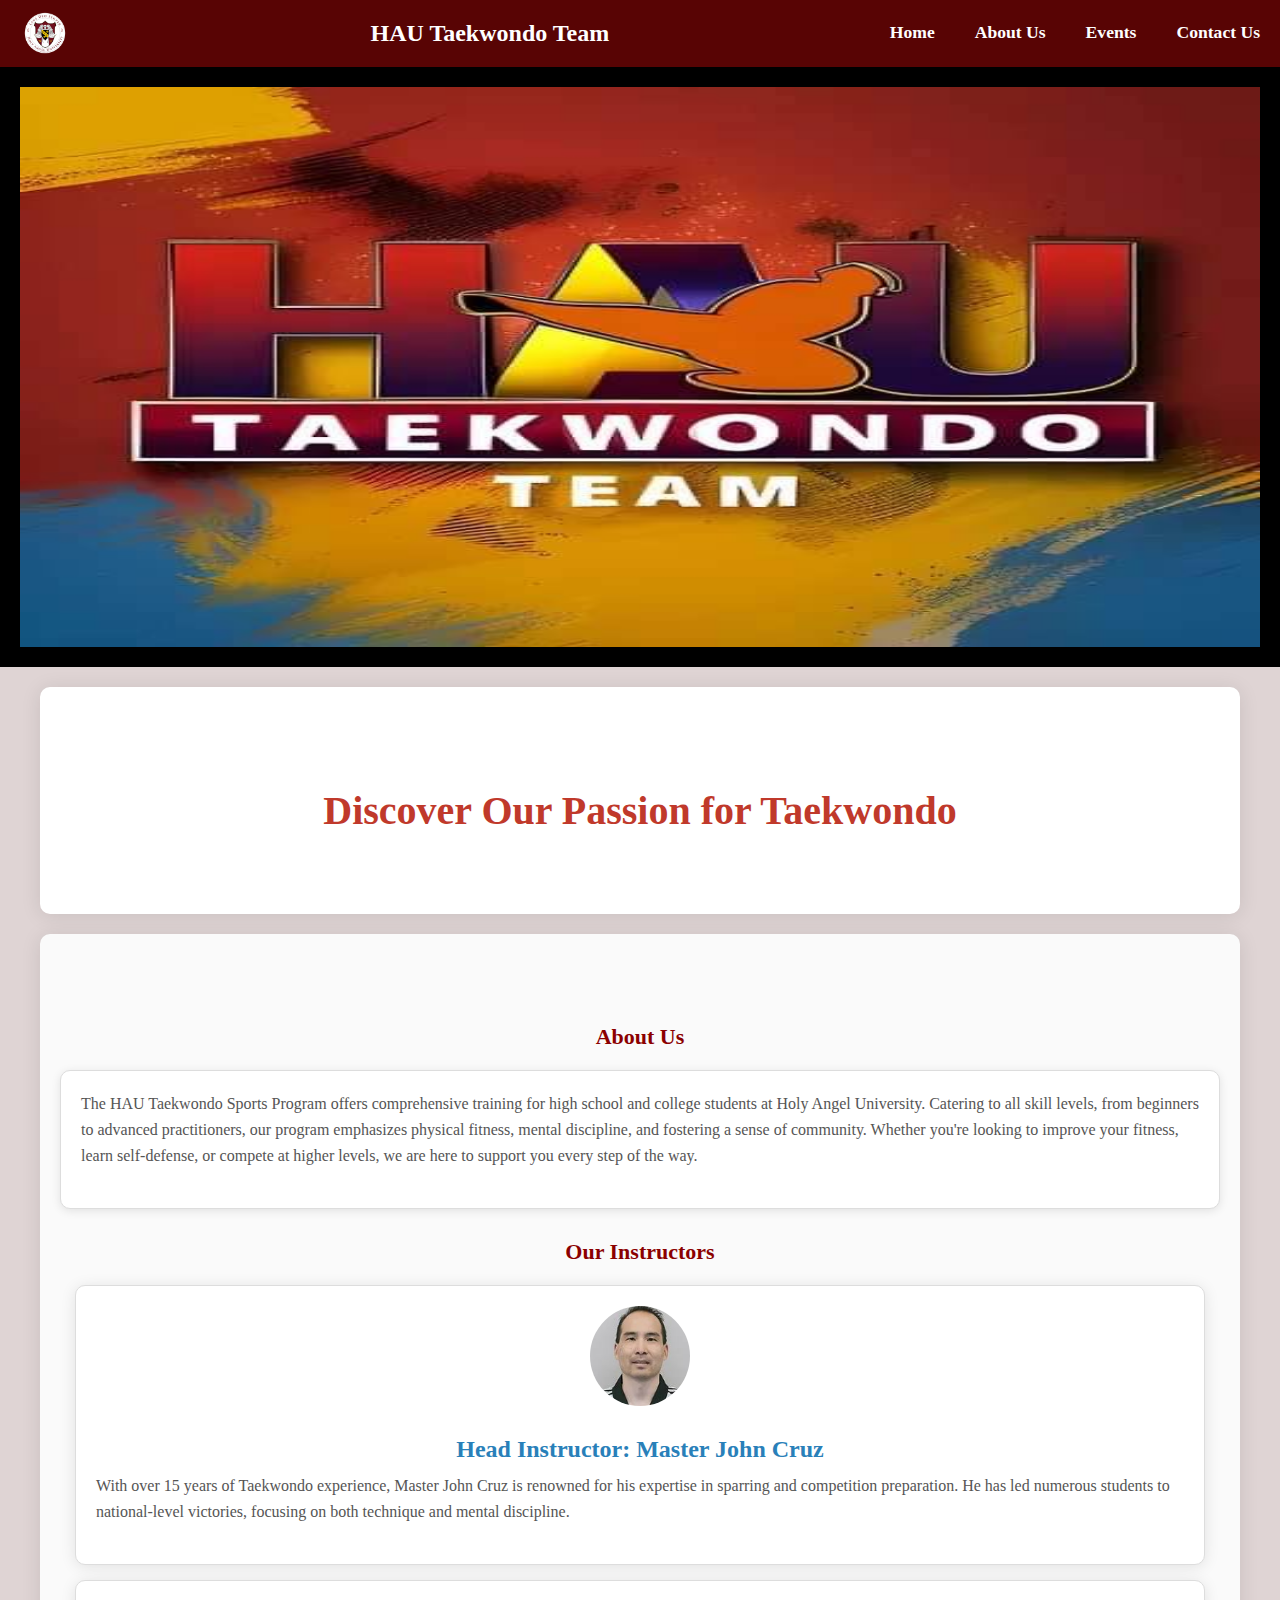
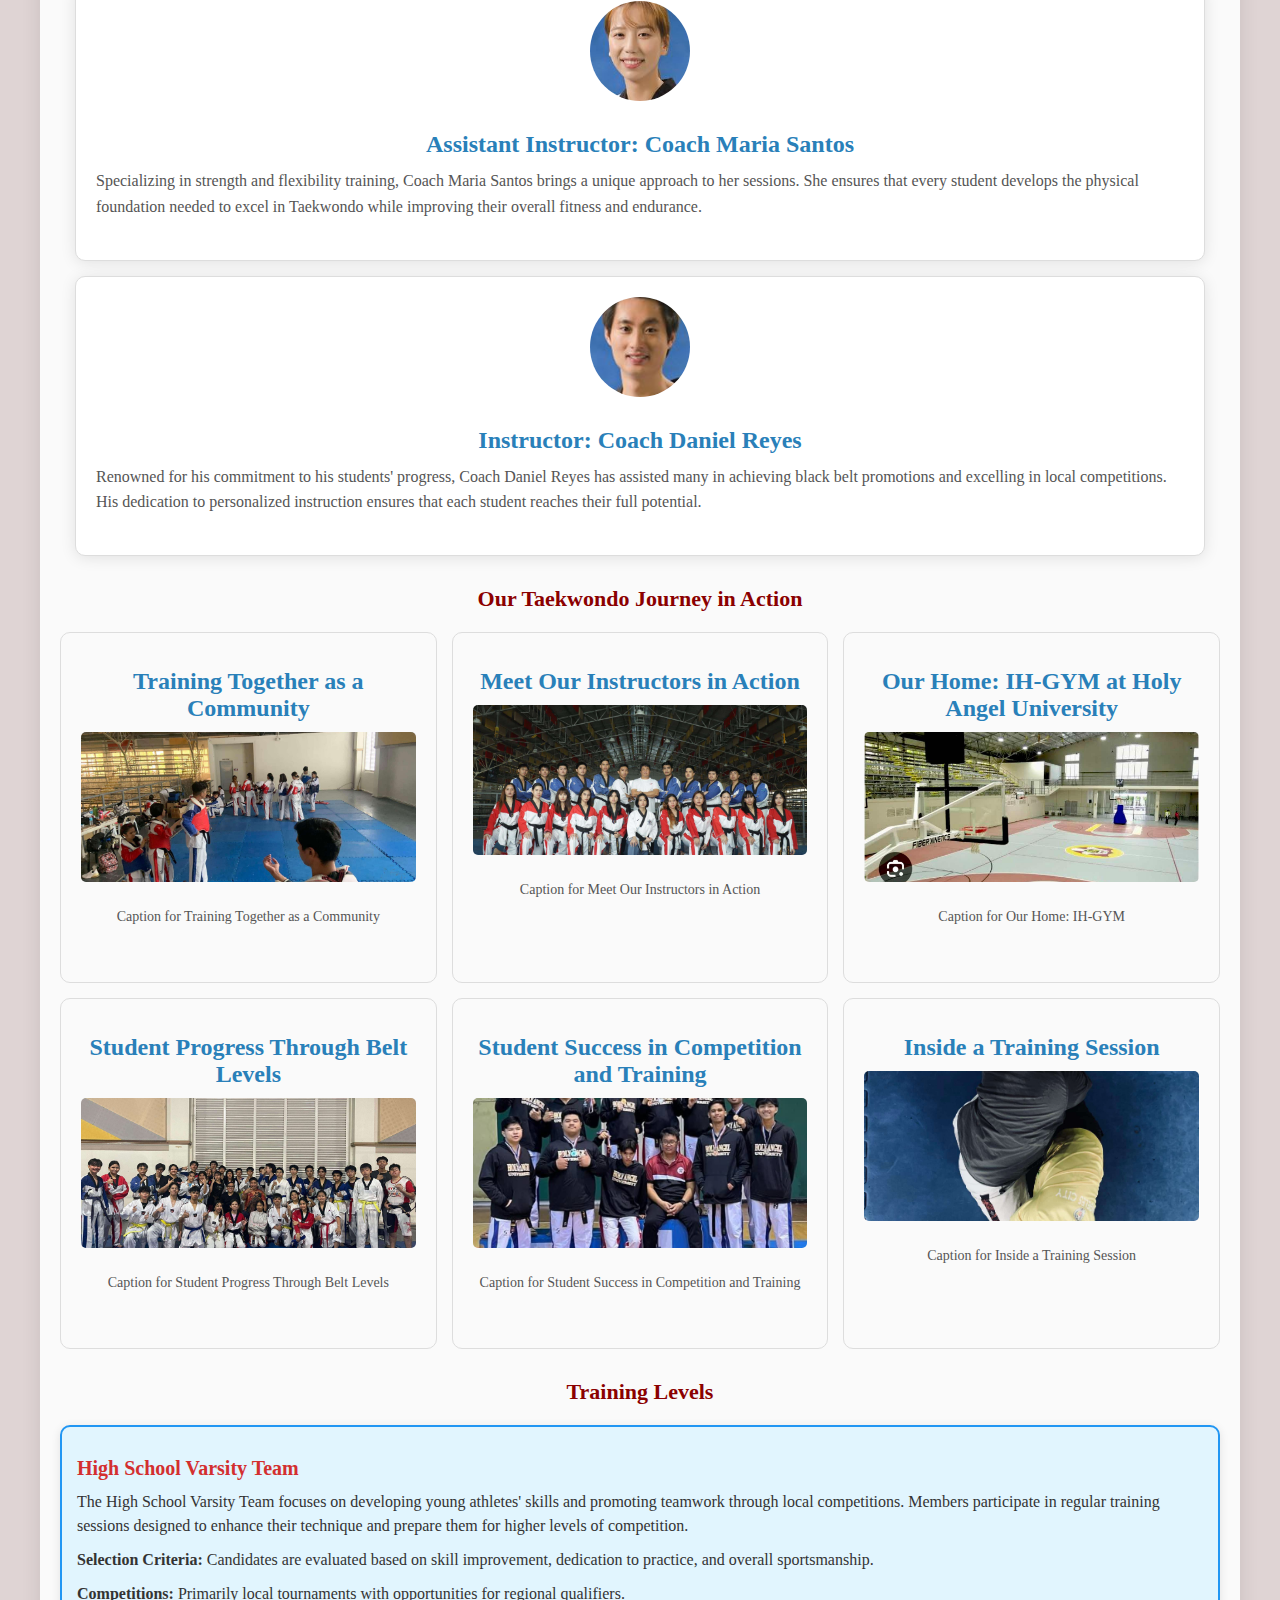
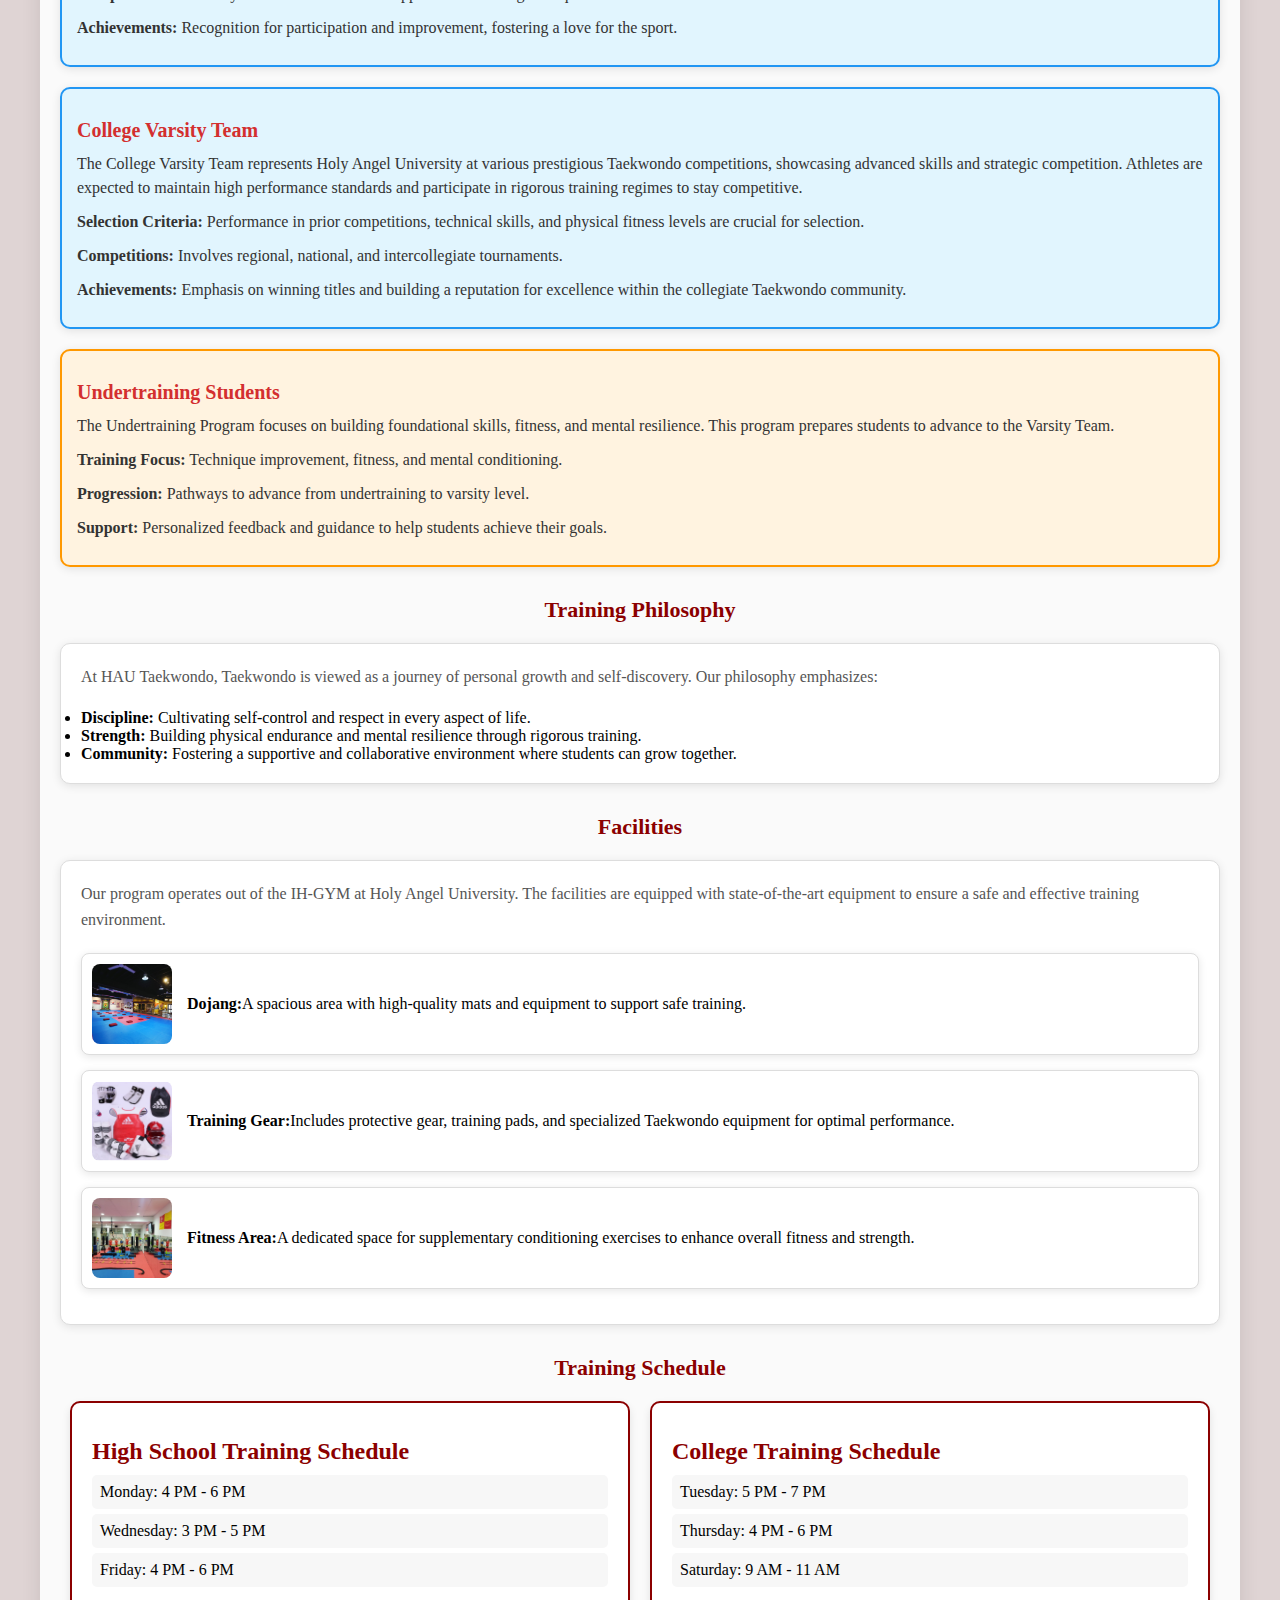
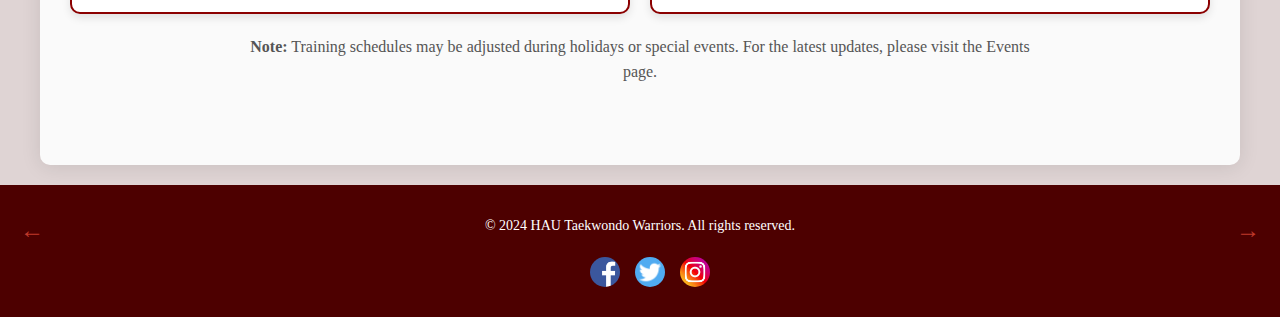
<file: about.html>
<!DOCTYPE html>
<html lang="en">

<head>
    <meta charset="UTF-8">
    <meta name="viewport" content="width=device-width, initial-scale=1.0">
    <title>About Us | HAU Taekwondo</title>
    <link rel="stylesheet" href="styles.css">
    
    <link rel="shortcut icon" href="favicon.ico">
    <link rel="icon" type="image/png" sizes="32x32"  href="favicon-32.png">
    <link rel="apple-touch-icon" sizes="180x180" href="apple-touch-icon.png">
    <link rel="icon" sizes="192x192" href="android-chrome-192.png">
    
</head>
<body>

    <!-- Header Section -->
    <header>
        <nav>
            <div class="nav-container">
                <img src="logohau.png" alt="HAU Logo" class="hau-logo"> 
                <h1>HAU Taekwondo Team</h1>
                <div class="hamburger" id="hamburger">
                    <div></div>
                    <div></div>
                    <div></div>
                </div>
                <ul class="nav-menu" id="nav-menu">
                    <li><a href="index.html">Home</a></li>
                    <li><a href="about.html">About Us</a></li>
                    <li><a href="event.html">Events</a></li>
                    <li><a href="contact.html">Contact Us</a></li>
                </ul>
            </div>
        </nav>
    </header>    

    <!-- Image Section -->
    <div class="image-container"> 
        <img src="haulogo.jpg" alt="HAU Taekwondo Team" class="team-image">
    </div>

    <!-- Introduction Section -->
    <section class="intro-section">
        <h2>Discover Our Passion for Taekwondo</h2>
    </section>

    <!-- About Section -->
    <section class="about-section">
        <h2>About Us</h2>
        <div class="about-box">
            <p>The HAU Taekwondo Sports Program offers comprehensive training for high school and college students at
                Holy Angel University. Catering to all skill levels, from beginners to advanced practitioners, our
                program emphasizes physical fitness, mental discipline, and fostering a sense of community. Whether
                you're looking to improve your fitness, learn self-defense, or compete at higher levels, we are here to
                support you every step of the way.</p>
        </div>

        <h2>Our Instructors</h2>
        <div class="about-box instructor-card">
            <img src="HI.jpg" alt="Master John Cruz" class="instructor-image">
            <h3>Head Instructor: Master John Cruz</h3>
            <p>With over 15 years of Taekwondo experience, Master John Cruz is renowned for his expertise in sparring
                and competition preparation. He has led numerous students to national-level victories, focusing on both
                technique and mental discipline.</p>
        </div>
        <div class="about-box instructor-card">
            <img src="AI.jpg" alt="Coach Maria Santos" class="instructor-image">
            <h3>Assistant Instructor: Coach Maria Santos</h3>
            <p>Specializing in strength and flexibility training, Coach Maria Santos brings a unique approach to her
                sessions. She ensures that every student develops the physical foundation needed to excel in Taekwondo
                while improving their overall fitness and endurance.</p>
        </div>
        <div class="about-box instructor-card">
            <img src="INS.jpg" alt="Coach Daniel Reyes" class="instructor-image">
            <h3>Instructor: Coach Daniel Reyes</h3>
            <p>Renowned for his commitment to his students' progress, Coach Daniel Reyes has assisted many in achieving
                black belt promotions and excelling in local competitions. His dedication to personalized instruction
                ensures that each student reaches their full potential.</p>
        </div>

        <h2>Our Taekwondo Journey in Action</h2>
        <div class="journey-gallery">
            <div class="journey-item">
                <h3>Training Together as a Community</h3>
                <img src="TTC.jpg" alt="Training Together" class="journey-image">
                <p class="caption">Caption for Training Together as a Community</p>
            </div>
            <div class="journey-item">
                <h3>Meet Our Instructors in Action</h3>
                <img src="MOIA.jpg" alt="Instructors in Action" class="journey-image">
                <p class="caption">Caption for Meet Our Instructors in Action</p>
            </div>
            <div class="journey-item">
                <h3>Our Home: IH-GYM at Holy Angel University</h3>
                <img src="IH-GYM.jpg" alt="IH-GYM" class="journey-image">
                <p class="caption">Caption for Our Home: IH-GYM</p>
            </div>
            <div class="journey-item">
                <h3>Student Progress Through Belt Levels</h3>
                <img src="SPT.jpg" alt="Student Progress" class="journey-image">
                <p class="caption">Caption for Student Progress Through Belt Levels</p>
            </div>
            <div class="journey-item">
                <h3>Student Success in Competition and Training</h3>
                <img src="SSCT.jpg" alt="Student Success" class="journey-image">
                <p class="caption">Caption for Student Success in Competition and Training</p>
            </div>
            <div class="journey-item">
                <h3>Inside a Training Session</h3>
                <img src="ITS.jpg" alt="Inside Training Session" class="journey-image">
                <p class="caption">Caption for Inside a Training Session</p>
            </div>
        </div>

        <h2>Training Levels</h2>
        <!-- Varsity Team Section -->
        <div class="about-box training-levels varsity-team">
            <h3>High School Varsity Team</h3>
            <p>The High School Varsity Team focuses on developing young athletes' skills and promoting teamwork through
                local competitions. Members participate in regular training sessions designed to enhance their technique
                and prepare them for higher levels of competition.</p>
            <p><strong>Selection Criteria:</strong> Candidates are evaluated based on skill improvement, dedication to
                practice, and overall sportsmanship.</p>
            <p><strong>Competitions:</strong> Primarily local tournaments with opportunities for regional qualifiers.
            </p>
            <p><strong>Achievements:</strong> Recognition for participation and improvement, fostering a love for the
                sport.</p>
        </div>

        <div class="about-box training-levels varsity-team">
            <h3>College Varsity Team</h3>
            <p>The College Varsity Team represents Holy Angel University at various prestigious Taekwondo competitions,
                showcasing advanced skills and strategic competition. Athletes are expected to maintain high performance
                standards and participate in rigorous training regimes to stay competitive.</p>
            <p><strong>Selection Criteria:</strong> Performance in prior competitions, technical skills, and physical
                fitness levels are crucial for selection.</p>
            <p><strong>Competitions:</strong> Involves regional, national, and intercollegiate tournaments.</p>
            <p><strong>Achievements:</strong> Emphasis on winning titles and building a reputation for excellence within
                the collegiate Taekwondo community.</p>
        </div>

        <!-- Undertraining Students Section -->
        <div class="about-box training-levels undertraining">
            <h3>Undertraining Students</h3>
            <p>The Undertraining Program focuses on building foundational skills, fitness, and mental resilience. This
                program prepares students to advance to the Varsity Team.</p>
            <p><strong>Training Focus:</strong> Technique improvement, fitness, and mental conditioning.</p>
            <p><strong>Progression:</strong> Pathways to advance from undertraining to varsity level.</p>
            <p><strong>Support:</strong> Personalized feedback and guidance to help students achieve their goals.</p>
        </div>

        <h2>Training Philosophy</h2>
        <div class="about-box philosophy">
            <p>At HAU Taekwondo, Taekwondo is viewed as a journey of personal growth and self-discovery. Our philosophy
                emphasizes:</p>
            <ul>
                <li><strong>Discipline:</strong> Cultivating self-control and respect in every aspect of life.</li>
                <li><strong>Strength:</strong> Building physical endurance and mental resilience through rigorous
                    training.</li>
                <li><strong>Community:</strong> Fostering a supportive and collaborative environment where students can
                    grow together.</li>
            </ul>
        </div>

        <h2>Facilities</h2>
        <div class="about-box facilities">
            <p>Our program operates out of the IH-GYM at Holy Angel University. The facilities are equipped with
                state-of-the-art equipment to ensure a safe and effective training environment.</p>
            <ul>
                <li>
                    <img src="DJ.jpg" alt="Dojang">
                    <strong>Dojang:</strong> A spacious area with high-quality mats and equipment to support safe
                    training.
                </li>
                <li>
                    <img src="TG.jpg" alt="Training Gear">
                    <strong>Training Gear:</strong> Includes protective gear, training pads, and specialized Taekwondo
                    equipment for optimal performance.
                </li>
                <li>
                    <img src="FA.jpg" alt="Fitness Area">
                    <strong>Fitness Area:</strong> A dedicated space for supplementary conditioning exercises to enhance
                    overall fitness and strength.
                </li>
            </ul>
        </div>

        <h2 class="training-schedule-title">Training Schedule</h2>
        <div class="training-schedule">
            <div class="schedule-item">
                <h3>High School Training Schedule</h3>
                <ul>
                    <li>Monday: 4 PM - 6 PM</li>
                    <li>Wednesday: 3 PM - 5 PM</li>
                    <li>Friday: 4 PM - 6 PM</li>
                </ul>
            </div>

            <div class="schedule-item">
                <h3>College Training Schedule</h3>
                <ul>
                    <li>Tuesday: 5 PM - 7 PM</li>
                    <li>Thursday: 4 PM - 6 PM</li>
                    <li>Saturday: 9 AM - 11 AM</li>
                </ul>
            </div>
        </div>
        <p class="training-note"><strong>Note:</strong> Training schedules may be adjusted during holidays or special
            events. For the latest updates, please visit the Events page.</p>
    </section>
    
    <!-- Footer Section -->
    <footer>
        <div class="container">
            <div class="footer-navigation">
                <a href="index.html" class="nav-arrow" id="back-arrow" title="Back">
                    &#8592; <!-- Left Arrow -->
                </a>
                <p>&copy; 2024 HAU Taekwondo Warriors. All rights reserved.</p>
                <a href="event.html" class="nav-arrow" id="forward-arrow" title="Next">
                    &#8594; <!-- Right Arrow -->
                </a>
            </div>
            <div class="social-icons">
                <a href="https://www.facebook.com" target="_blank">
                    <img src="fb.png" alt="Facebook">
                </a>
                <a href="https://www.twitter.com" target="_blank">
                    <img src="twt.png" alt="Twitter">
                </a>
                <a href="https://www.instagram.com" target="_blank">
                    <img src="ig.jpg" alt="Instagram">
                </a>
            </div>
        </div>
    </footer>
    
    <script src="script.js"></script>
    
</body>
</html>
</file>
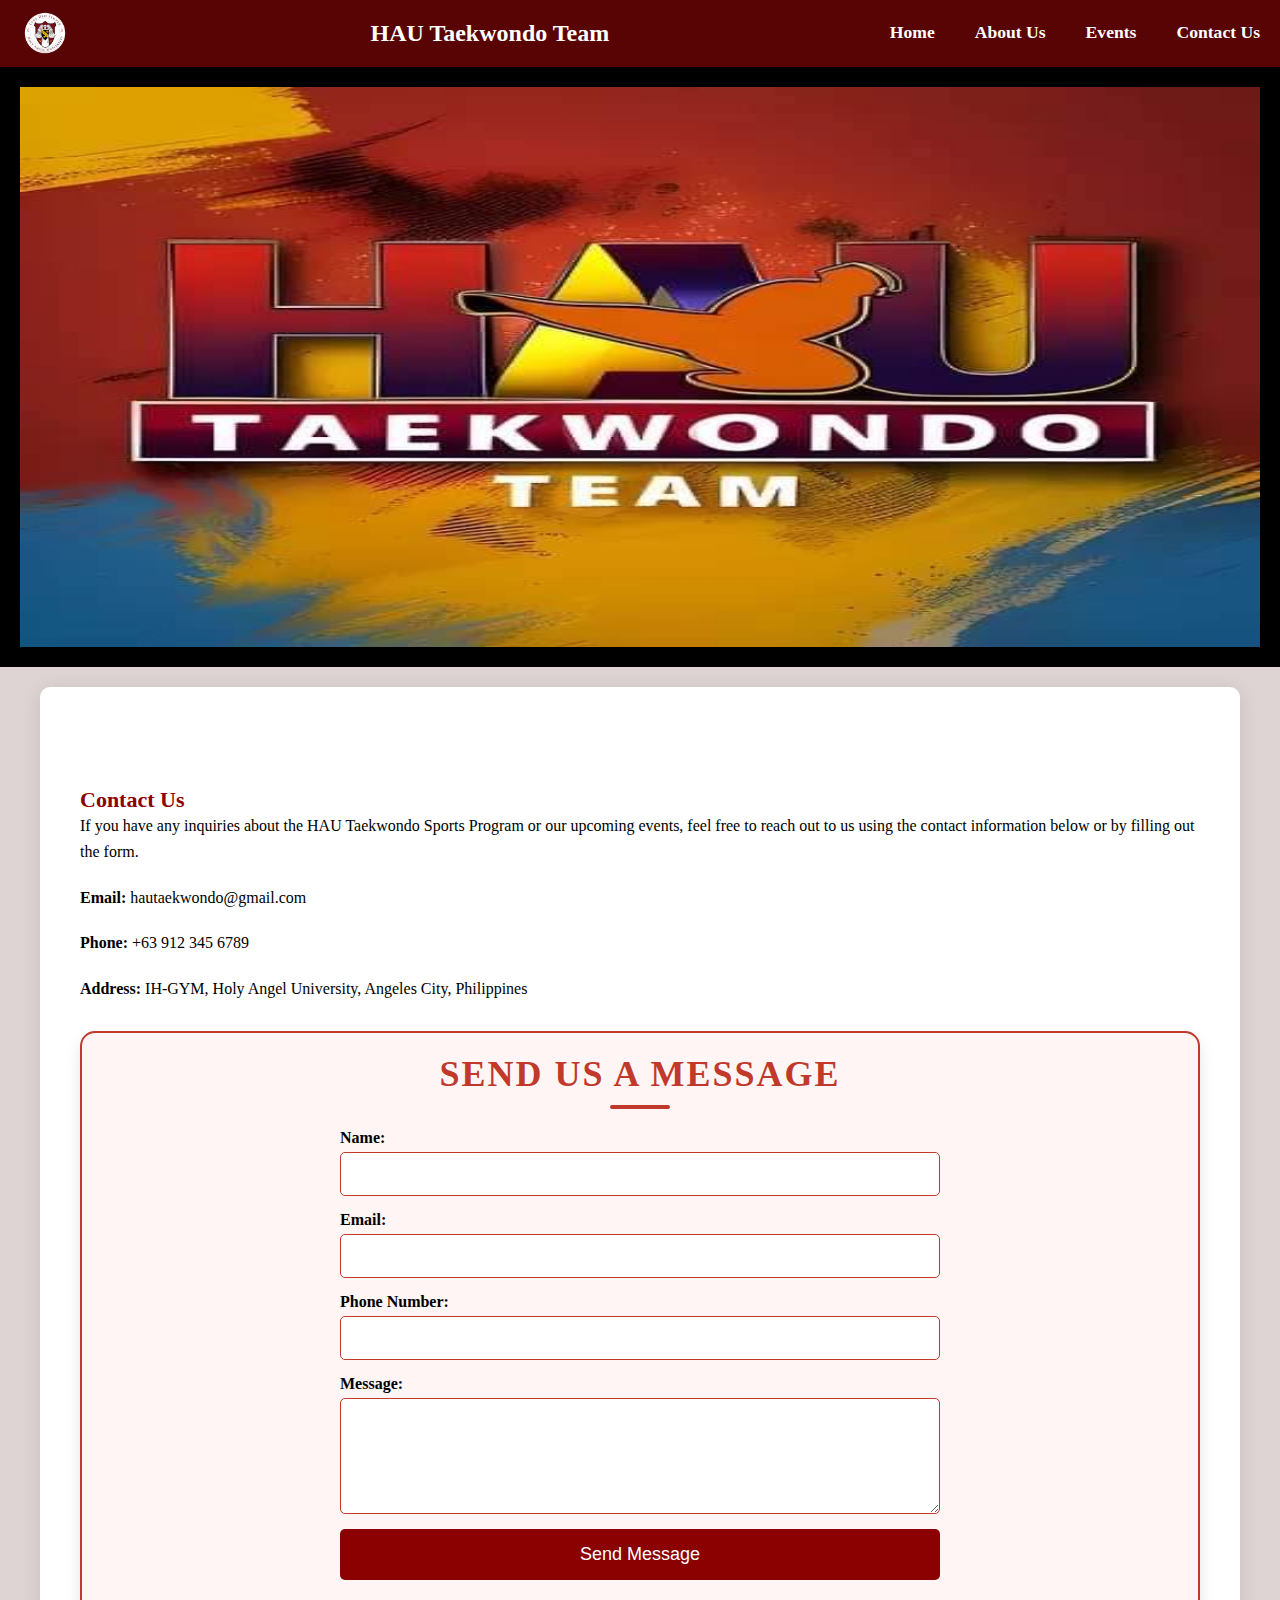
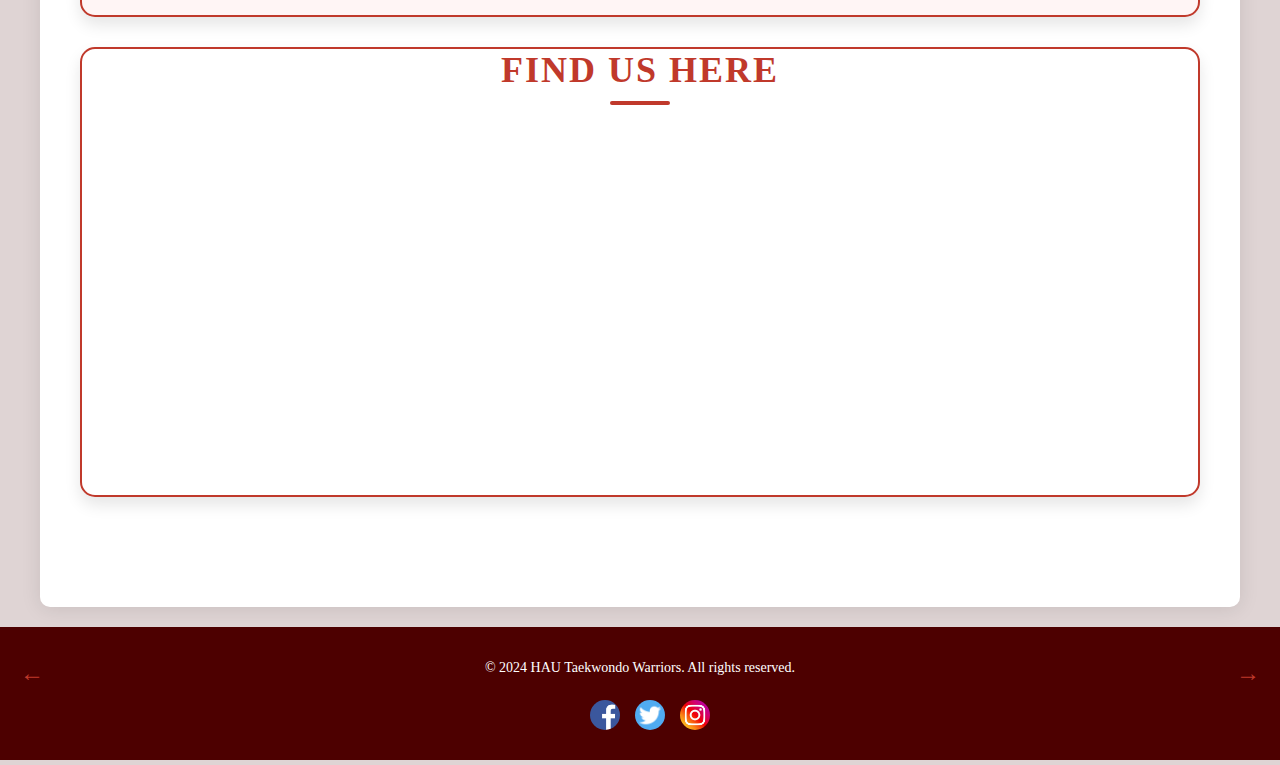
<file: contact.html>
<!DOCTYPE html>
<html lang="en">
<head>
    <meta charset="UTF-8">
    <meta name="viewport" content="width=device-width, initial-scale=1.0">
    <title>HAU Taekwondo Sports Program - Contact Us</title>
    <link rel="stylesheet" href="styles.css">

    <link rel="shortcut icon" href="favicon.ico">
    <link rel="icon" type="image/png" sizes="32x32"  href="favicon-32.png">
    <link rel="apple-touch-icon" sizes="180x180" href="apple-touch-icon.png">
    <link rel="icon" sizes="192x192" href="android-chrome-192.png">
    
</head>
<body>

    <!-- Header Section -->
    <header>
        <nav>
            <div class="nav-container">
                <img src="logohau.png" alt="HAU Logo" class="hau-logo"> 
                <h1>HAU Taekwondo Team</h1>
                <div class="hamburger" id="hamburger">
                    <div></div>
                    <div></div>
                    <div></div>
                </div>
                <ul class="nav-menu" id="nav-menu">
                    <li><a href="index.html">Home</a></li>
                    <li><a href="about.html">About Us</a></li>
                    <li><a href="event.html">Events</a></li>
                    <li><a href="contact.html">Contact Us</a></li>
                </ul>
            </div>
        </nav>
    </header>    

    <!-- Image Section -->
    <div class="image-container"> 
        <img src="haulogo.jpg" alt="HAU Taekwondo Team" class="team-image">
    </div>
    
    <!-- Contact Section -->
    <section id="contact">
        <div class="container">
            <h2>Contact Us</h2>
            <p>If you have any inquiries about the HAU Taekwondo Sports Program or our upcoming events, feel free to reach out to us using the contact information below or by filling out the form.</p>
            
            <div class="contact-details">
                <p><strong>Email:</strong> hautaekwondo@gmail.com</p>
                <p><strong>Phone:</strong> +63 912 345 6789</p>
                <p><strong>Address:</strong> IH-GYM, Holy Angel University, Angeles City, Philippines</p>
            </div>

            <!-- Contact Form -->
            <div class="registration">
                <h2>Send Us a Message</h2>
                <form action="/submit-contact" method="post">
                    <label for="name">Name:</label>
                    <input type="text" id="name" name="name" required>

                    <label for="email">Email:</label>
                    <input type="email" id="email" name="email" required>

                    <label for="phone">Phone Number:</label>
                    <input type="tel" id="phone" name="phone" required>

                    <label for="message">Message:</label>
                    <textarea id="message" name="message" rows="5" required></textarea>

                    <input type="submit" value="Send Message">
                </form>
            </div>

            <!-- Map Section -->
            <div class="map-container">
                <h2>Find Us Here</h2>
                <iframe src="https://www.google.com/maps/embed?pb=!1m18!1m12!1m3!1d3851.45960809468!2d120.58743607591046!3d15.133083163816876!2m3!1f0!2f0!3f0!3m2!1i1024!2i768!4f13.1!3m3!1m2!1s0x3396f24ec2f5a1f9%3A0x5e0af8a6aaab2282!2sHoly%20Angel%20University!5e0!3m2!1sen!2sph!4v1728719514761!5m2!1sen!2sph" width="600" height="450" style="border:0;" allowfullscreen="" loading="lazy" referrerpolicy="no-referrer-when-downgrade"></iframe>
            </div>

        </div>
    </section>

    <!-- Footer Section -->
    <footer>
        <div class="container">
            <div class="footer-navigation">
                <a href="event.html" class="nav-arrow" id="back-arrow" title="Back">
                    &#8592; <!-- Left Arrow -->
                </a>
                <p>&copy; 2024 HAU Taekwondo Warriors. All rights reserved.</p>
                <a href="index.html" class="nav-arrow" id="forward-arrow" title="Next">
                    &#8594; <!-- Right Arrow -->
                </a>
            </div>
            <div class="social-icons">
                <a href="https://www.facebook.com" target="_blank">
                    <img src="fb.png" alt="Facebook">
                </a>
                <a href="https://www.twitter.com" target="_blank">
                    <img src="twt.png" alt="Twitter">
                </a>
                <a href="https://www.instagram.com" target="_blank">
                    <img src="ig.jpg" alt="Instagram">
                </a>
            </div>
        </div>
    </footer>

    <script src="script.js"></script>

</body>
</html>
</file>
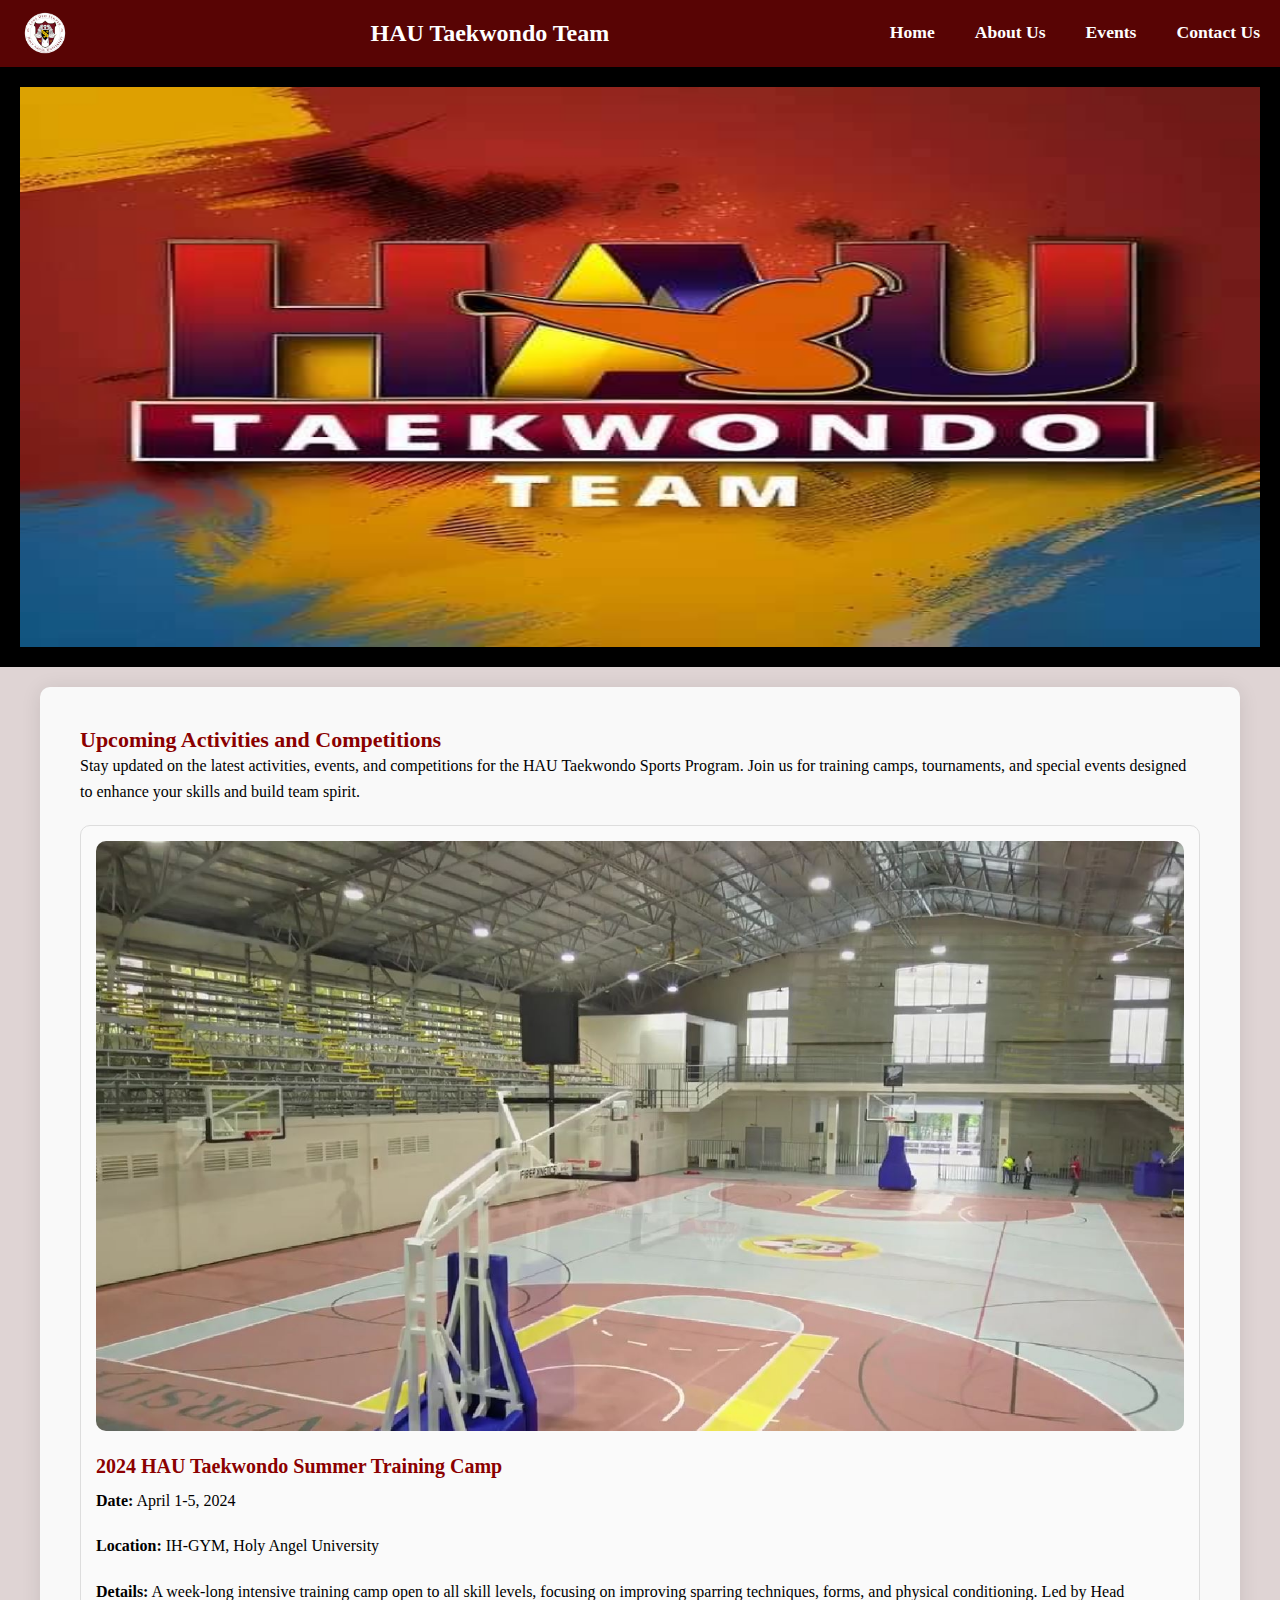
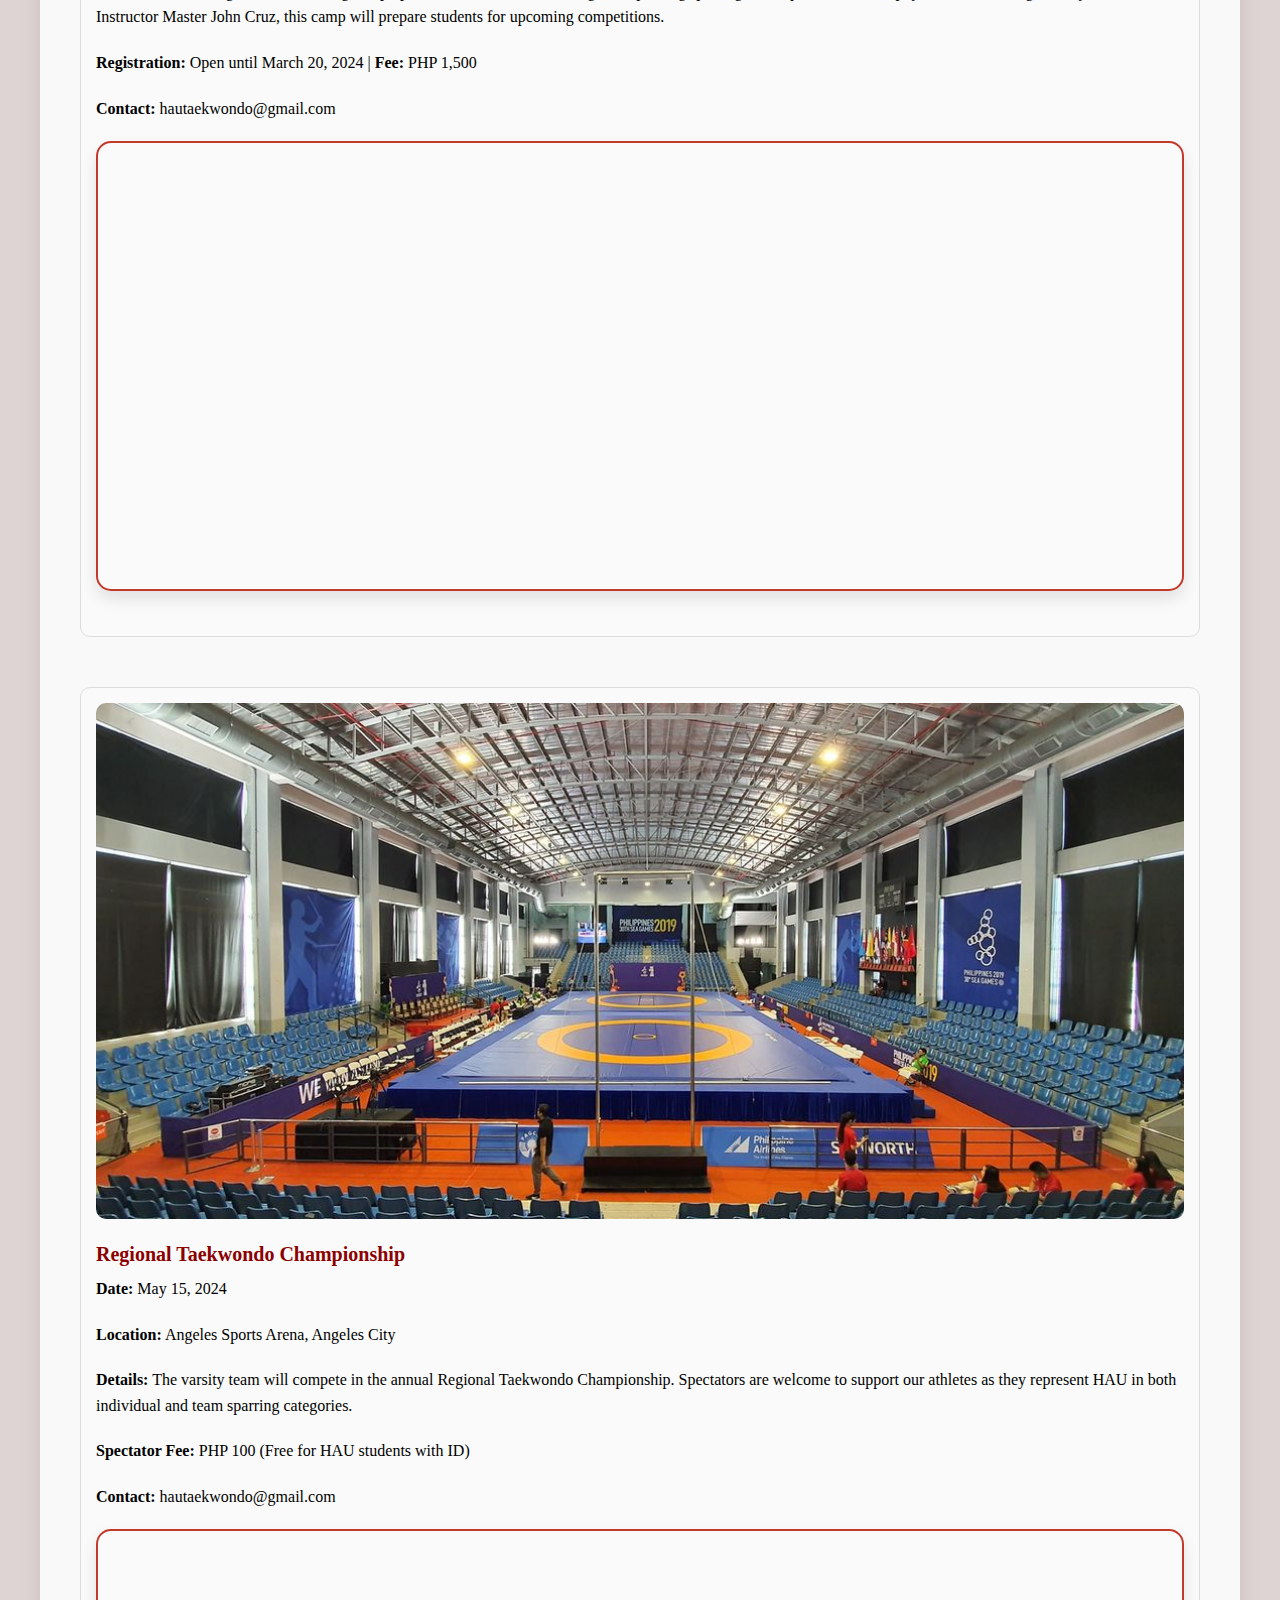
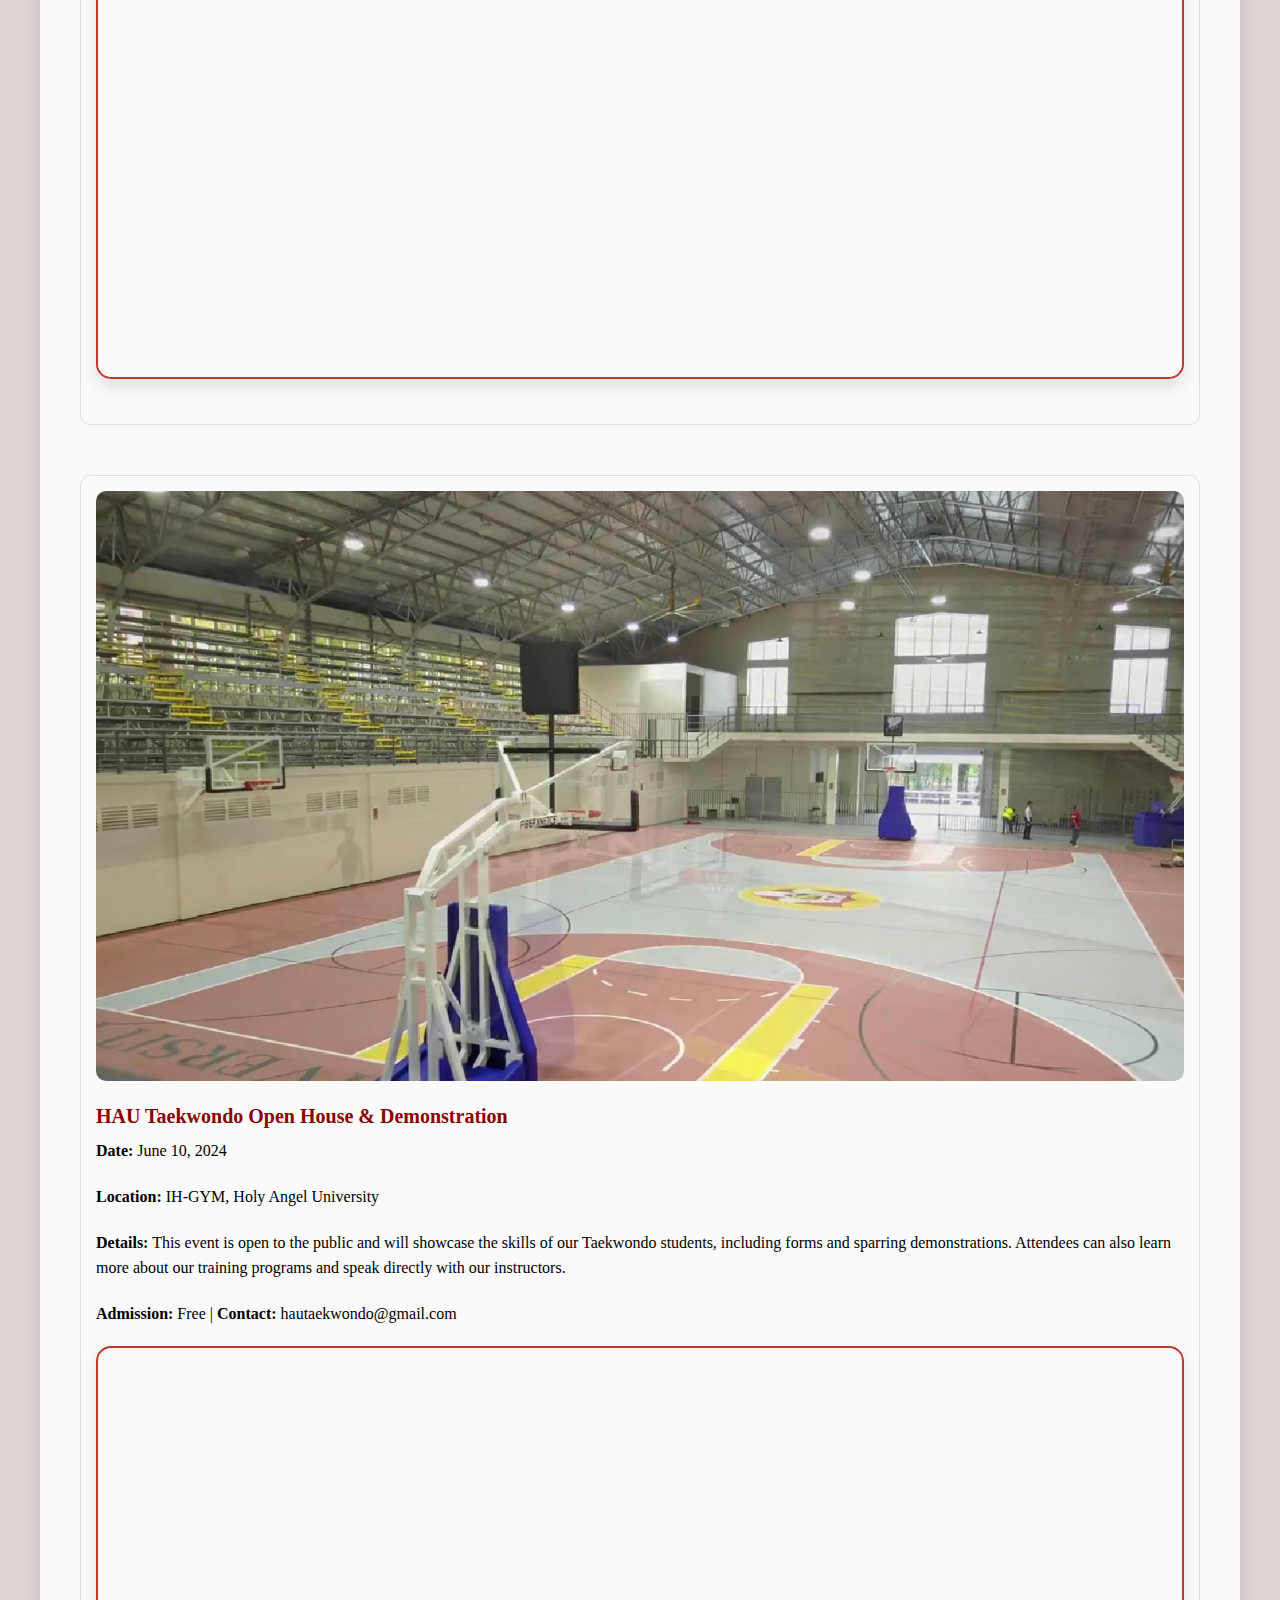
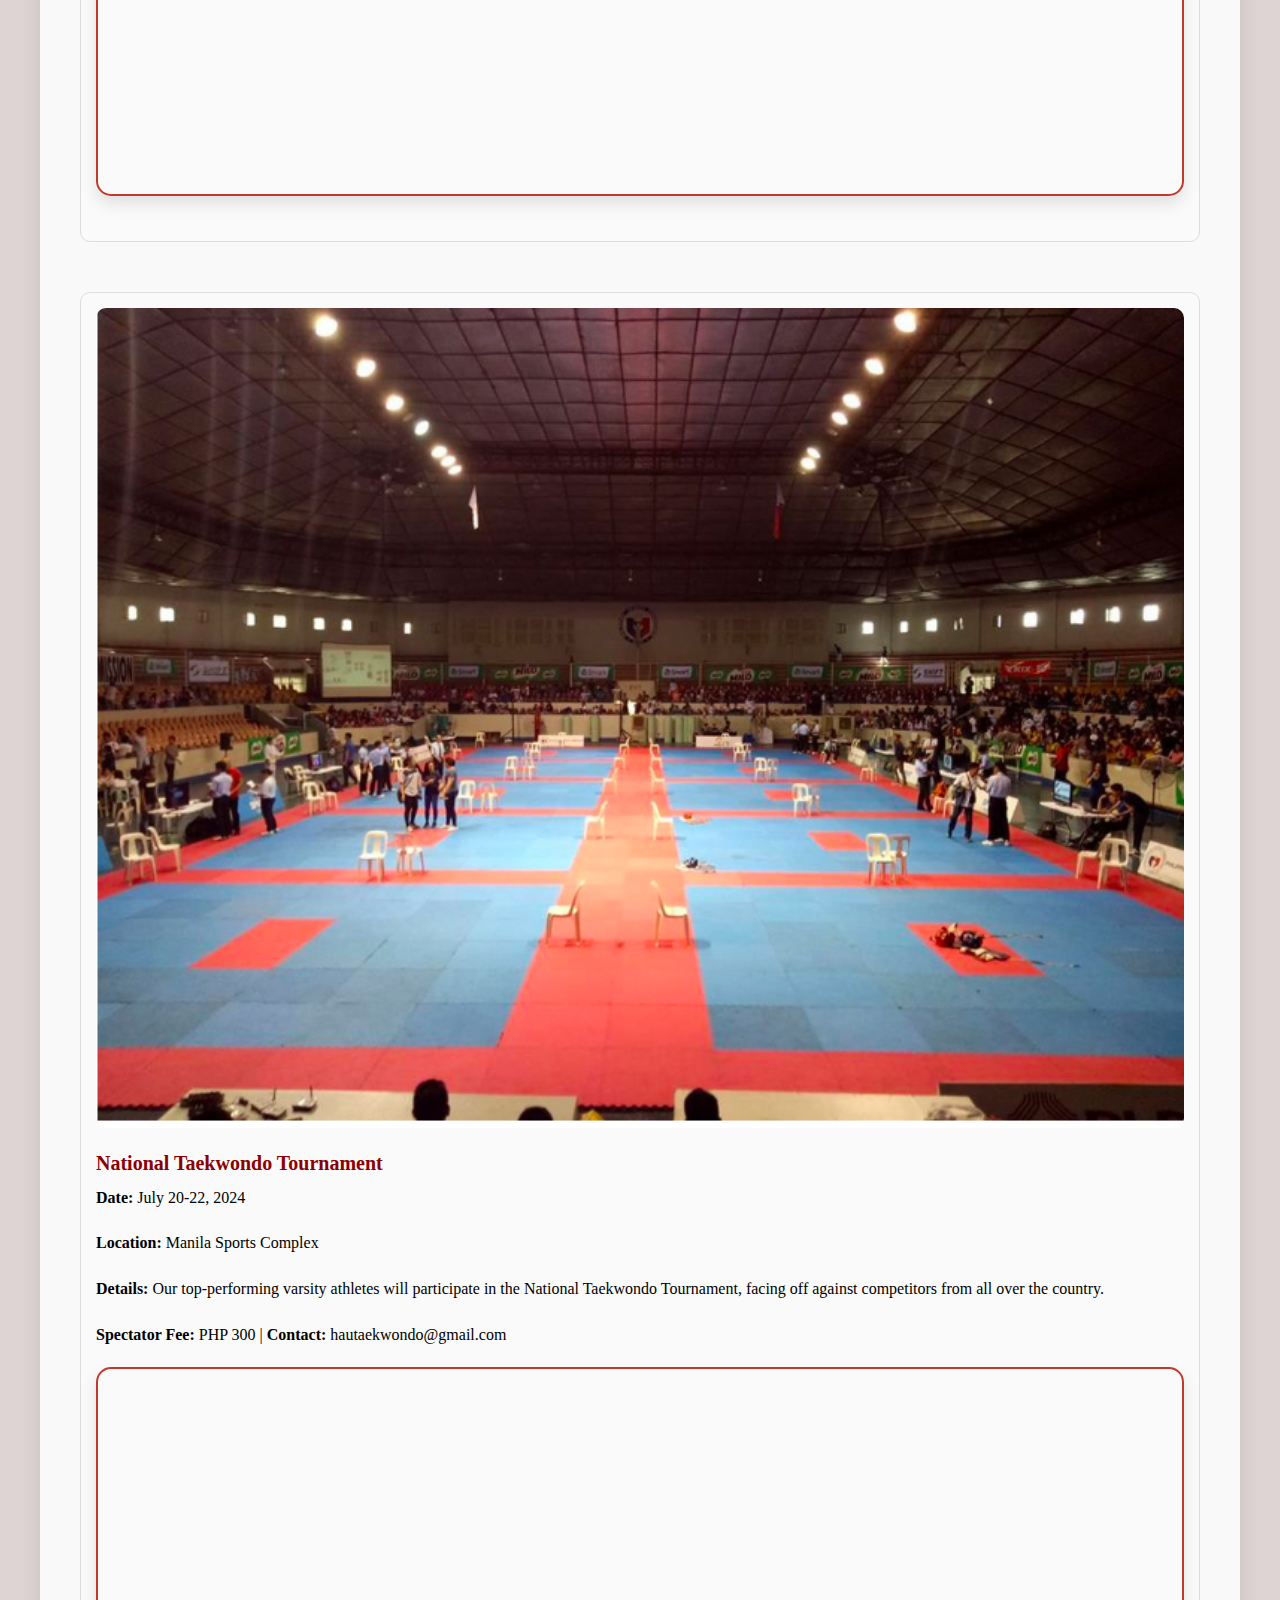
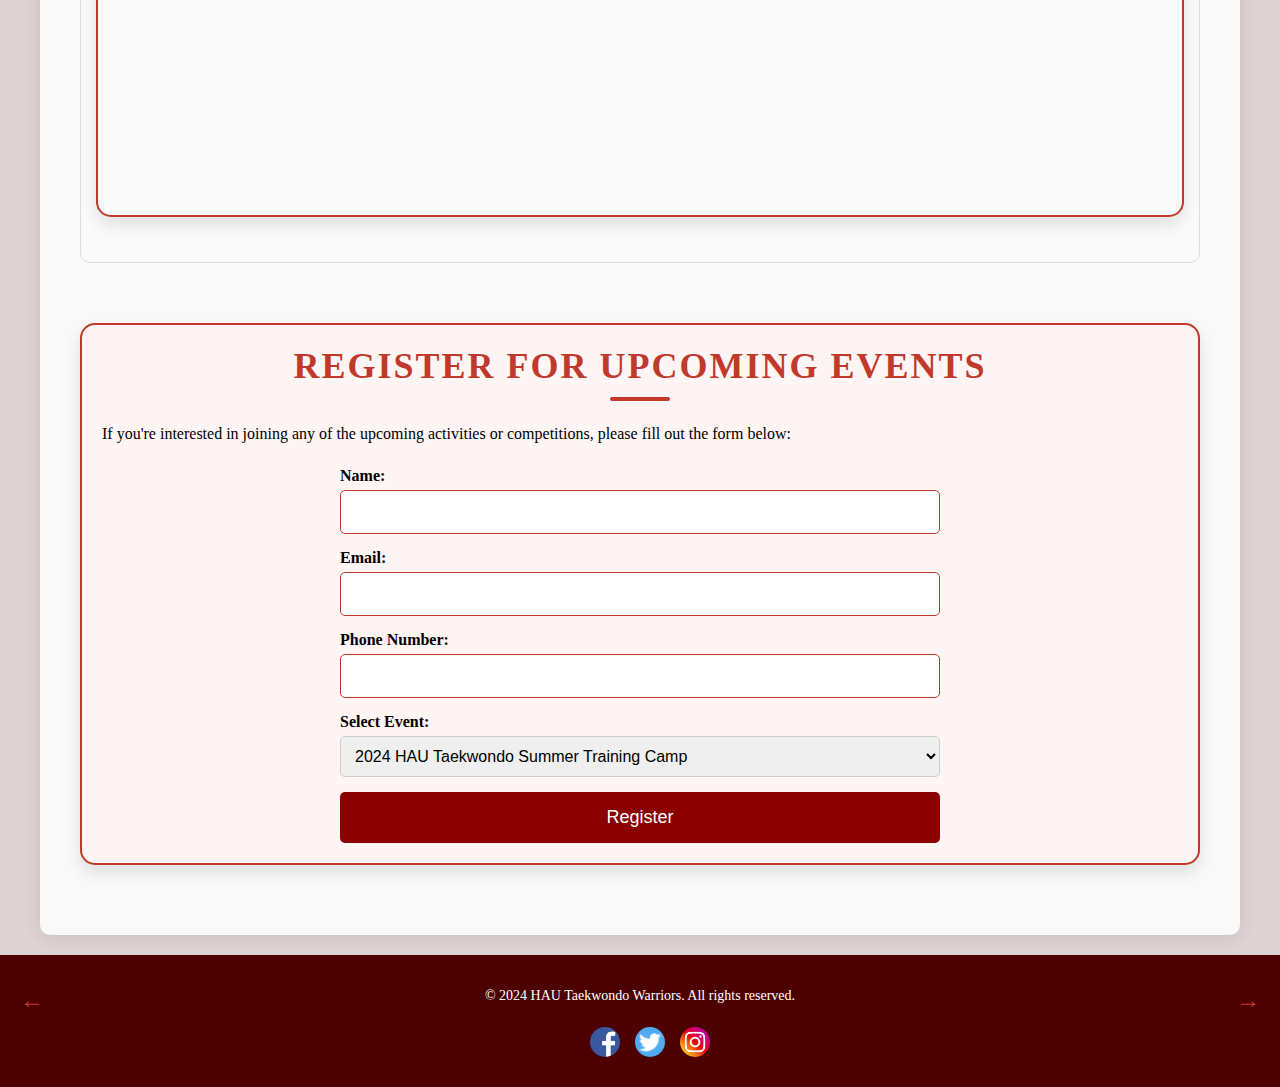
<file: event.html>
<!DOCTYPE html>
<html lang="en">

<head>
    <meta charset="UTF-8">
    <meta name="viewport" content="width=device-width, initial-scale=1.0">
    <title>HAU Taekwondo Sports Program - Events</title>
    <link rel="stylesheet" href="styles.css">

    <link rel="shortcut icon" href="favicon.ico">
    <link rel="icon" type="image/png" sizes="32x32"  href="favicon-32.png">
    <link rel="apple-touch-icon" sizes="180x180" href="apple-touch-icon.png">
    <link rel="icon" sizes="192x192" href="android-chrome-192.png">

</head>

<body>

    <!-- Header Section -->
    <header>
        <nav>
            <div class="nav-container">
                <img src="logohau.png" alt="HAU Logo" class="hau-logo"> 
                <h1>HAU Taekwondo Team</h1>
                <div class="hamburger" id="hamburger">
                    <div></div>
                    <div></div>
                    <div></div>
                </div>
                <ul class="nav-menu" id="nav-menu">
                    <li><a href="index.html">Home</a></li>
                    <li><a href="about.html">About Us</a></li>
                    <li><a href="event.html">Events</a></li>
                    <li><a href="contact.html">Contact Us</a></li>
                </ul>
            </div>
        </nav>
    </header>    

    <!-- Image Section -->
    <div class="image-container"> 
        <img src="haulogo.jpg" alt="HAU Taekwondo Team" class="team-image">
    </div>

    <!-- Events Section -->
    <section id="events">
        <div class="container">
            <h2>Upcoming Activities and Competitions</h2>
            <p>Stay updated on the latest activities, events, and competitions for the HAU Taekwondo Sports Program.
                Join us for training camps, tournaments, and special events designed to enhance your skills and build
                team spirit.</p>

            <!-- Event Details -->
            <div class="events-list">
                <div class="event">
                    <img src="IGYM.jpg" alt="Summer Training Camp" class="event-image">
                    <h3>2024 HAU Taekwondo Summer Training Camp</h3>
                    <p><strong>Date:</strong> April 1-5, 2024</p>
                    <p><strong>Location:</strong> IH-GYM, Holy Angel University</p>
                    <p><strong>Details:</strong> A week-long intensive training camp open to all skill levels, focusing on improving sparring techniques, forms, and physical conditioning. Led by Head Instructor Master John Cruz, this camp will prepare students for upcoming competitions.</p>
                    <p><strong>Registration:</strong> Open until March 20, 2024 | <strong>Fee:</strong> PHP 1,500</p>
                    <p><strong>Contact:</strong> hautaekwondo@gmail.com</p>
                    <div class="map-container">
                        <iframe src="https://www.google.com/maps/embed?pb=!1m18!1m12!1m3!1d3151.835434509619!2d144.95373531531465!3d-37.81627997975111!2m3!1f0!2f0!3f0!3m2!1i1024!2i768!4f13.1!3m3!1m2!1s0x6ad642af0a6a9e3f%3A0x5045675218ceed30!2sHoly%20Angel%20University!5e0!3m2!1sen!2sph!4v1614341542737!5m2!1sen!2sph" width="300" height="200" style="border:0;" allowfullscreen="" loading="lazy"></iframe>
                    </div>
                </div>

                <div class="event">
                    <img src="ASA.jpg" alt="Regional Taekwondo Championship" class="event-image">
                    <h3>Regional Taekwondo Championship</h3>
                    <p><strong>Date:</strong> May 15, 2024</p>
                    <p><strong>Location:</strong> Angeles Sports Arena, Angeles City</p>
                    <p><strong>Details:</strong> The varsity team will compete in the annual Regional Taekwondo Championship. Spectators are welcome to support our athletes as they represent HAU in both individual and team sparring categories.</p>
                    <p><strong>Spectator Fee:</strong> PHP 100 (Free for HAU students with ID)</p>
                    <p><strong>Contact:</strong> hautaekwondo@gmail.com</p>
                    <div class="map-container">
                        <iframe src="https://www.google.com/maps/embed?pb=!1m18!1m12!1m3!1d3151.835434509619!2d144.95373531531465!3d-37.81627997975111!2m3!1f0!2f0!3f0!3m2!1i1024!2i768!4f13.1!3m3!1m2!1s0x6ad642af0a6a9e3f%3A0x5045675218ceed30!2sAngeles%20Sports%20Arena!5e0!3m2!1sen!2sph!4v1614341542737!5m2!1sen!2sph" width="300" height="200" style="border:0;" allowfullscreen="" loading="lazy"></iframe>
                    </div>
                </div>

                <div class="event">
                    <img src="IGYM.jpg" alt="Open House" class="event-image">
                    <h3>HAU Taekwondo Open House & Demonstration</h3>
                    <p><strong>Date:</strong> June 10, 2024</p>
                    <p><strong>Location:</strong> IH-GYM, Holy Angel University</p>
                    <p><strong>Details:</strong> This event is open to the public and will showcase the skills of our Taekwondo students, including forms and sparring demonstrations. Attendees can also learn more about our training programs and speak directly with our instructors.</p>
                    <p><strong>Admission:</strong> Free | <strong>Contact:</strong> hautaekwondo@gmail.com</p>
                    <div class="map-container">
                        <iframe src="https://www.google.com/maps/embed?pb=!1m18!1m12!1m3!1d3151.835434509619!2d144.95373531531465!3d-37.81627997975111!2m3!1f0!2f0!3f0!3m2!1i1024!2i768!4f13.1!3m3!1m2!1s0x6ad642af0a6a9e3f%3A0x5045675218ceed30!2sIH-GYM%20Holy%20Angel%20University!5e0!3m2!1sen!2sph!4v1614341542737!5m2!1sen!2sph" width="300" height="200" style="border:0;" allowfullscreen="" loading="lazy"></iframe>
                    </div>
                </div>

                <div class="event">
                    <img src="MSG.jpg" alt="National Taekwondo Tournament" class="event-image">
                    <h3>National Taekwondo Tournament</h3>
                    <p><strong>Date:</strong> July 20-22, 2024</p>
                    <p><strong>Location:</strong> Manila Sports Complex</p>
                    <p><strong>Details:</strong> Our top-performing varsity athletes will participate in the National Taekwondo Tournament, facing off against competitors from all over the country.</p>
                    <p><strong>Spectator Fee:</strong> PHP 300 | <strong>Contact:</strong> hautaekwondo@gmail.com</p>
                    <div class="map-container">
                        <iframe src="https://www.google.com/maps/embed?pb=!1m18!1m12!1m3!1d3151.835434509619!2d144.95373531531465!3d-37.81627997975111!2m3!1f0!2f0!3f0!3m2!1i1024!2i768!4f13.1!3m3!1m2!1s0x6ad642af0a6a9e3f%3A0x5045675218ceed30!2sManila%20Sports%20Complex!5e0!3m2!1sen!2sph!4v1614341542737!5m2!1sen!2sph" width="300" height="200" style="border:0;" allowfullscreen="" loading="lazy"></iframe>
                    </div>
                </div>
            </div>

            <!-- Registration Form Section -->
            <div class="registration">
                <h2>Register for Upcoming Events</h2>
                <p>If you're interested in joining any of the upcoming activities or competitions, please fill out the form below:</p>
                <form action="/submit-registration" method="post">
                    <label for="name">Name:</label>
                    <input type="text" id="name" name="name" required>

                    <label for="email">Email:</label>
                    <input type="email" id="email" name="email" required>

                    <label for="phone">Phone Number:</label>
                    <input type="tel" id="phone" name="phone" required>

                    <label for="event">Select Event:</label>
                    <select id="event" name="event" required>
                        <option value="summer_training_camp">2024 HAU Taekwondo Summer Training Camp</option>
                        <option value="regional_championship">Regional Taekwondo Championship</option>
                        <option value="open_house">HAU Taekwondo Open House & Demonstration</option>
                        <option value="national_tournament">National Taekwondo Tournament</option>
                    </select>

                    <button type="submit">Register</button>
                </form>
            </div>
        </div>
    </section>
    
    <!-- Footer Section -->
    <footer>
        <div class="container">
            <div class="footer-navigation">
                <a href="about.html" class="nav-arrow" id="back-arrow" title="Back">
                    &#8592; <!-- Left Arrow -->
                </a>
                <p>&copy; 2024 HAU Taekwondo Warriors. All rights reserved.</p>
                <a href="contact.html" class="nav-arrow" id="forward-arrow" title="Next">
                    &#8594; <!-- Right Arrow -->
                </a>
            </div>
            <div class="social-icons">
                <a href="https://www.facebook.com" target="_blank">
                    <img src="fb.png" alt="Facebook">
                </a>
                <a href="https://www.twitter.com" target="_blank">
                    <img src="twt.png" alt="Twitter">
                </a>
                <a href="https://www.instagram.com" target="_blank">
                    <img src="ig.jpg" alt="Instagram">
                </a>
            </div>
        </div>
    </footer>
    
    <script src="script.js"></script>

</body>
</html>
</file>
<file: styles.css>
/* General Styles */
* {
    margin: 0;
    padding: 0;
    box-sizing: border-box;
}

body {
    background-color: #dfd4d4;
    background-size: cover;
    margin: 0;
    padding: 0;
}

/* Header Navigation Styles */
.nav-container {
    display: flex;
    justify-content: space-between;
    align-items: center;
    padding: 10px 20px;
    background-color: rgba(88, 4, 4, 0.993);
}

.hau-logo {
    width: 50px;
    height: auto;
    margin-right: 20px; 
}

.nav-container h1 {
    font-size: 1.5rem;
    color: #fff;
    margin: 0;
    display: flex;
    align-items: center;
}

.nav-container ul {
    list-style-type: none;
    display: flex;
    gap: 40px;
    margin: 0;
}

.nav-container ul li {
    margin: 0;
}

.nav-container ul li a {
    color: #fff;
    text-decoration: none;
    font-size: 1.1rem;
}

/* Responsive Styles for Mobile */
@media (max-width: 768px) {
    .nav-container {
        flex-direction: column;
        align-items: center;
        position: relative;
    }

    .hau-logo {
        position: absolute;
        left: 20px;
        top: 20px; 
    }

    .nav-container h1 {
        font-size: 1.2rem;
        margin-bottom: 10px;
        text-align: center;
    }

    .nav-container ul {
        display: none;
        flex-direction: column;
        width: 100%;
        position: absolute;
        top: 60px;
        left: 0;
        background-color: rgba(60, 0, 0, 0.993);
        padding: 10px 0;
        z-index: 100;
        box-shadow: 0 4px 10px rgba(0, 0, 0, 0.2);
    }

    .nav-container ul.active {
        display: flex;
    }

    .nav-container ul {
        flex-direction: column;
        align-items: center;
        gap: 0;
        width: 100%;
    }

    .nav-container ul li {
        width: 100%;
    }

    .nav-container ul li a {
        width: 100%;
        padding: 15px 0;
        background-color: rgba(60, 0, 0, 0.993);
        color: #fff;
        border-radius: 5px;
        display: block;
        transition: background-color 0.3s ease, color 0.3s ease, transform 0.3s ease, box-shadow 0.3s ease;
        text-align: center;
    }

    .nav-container ul li a:hover {
        background-color: #ffcccc;
        color: #900;
        transform: scale(1.05);
        box-shadow: 0 4px 15px rgba(161, 2, 2, 0.5);
    }

    .nav-container ul li a:active {
        transform: scale(0.95);
    }
}

/* Hamburger Styles */
.hamburger {
    display: none;
    flex-direction: column;
    cursor: pointer;
}

.hamburger div {
    width: 25px;
    height: 3px;
    background-color: white;
    margin: 3px 0;
    transition: 0.3s;
}

/* Show Hamburger on Mobile */
@media (max-width: 768px) {
    .hamburger {
        display: flex;
    }
}

/* Image Section */
.image-container {
    width: 100%;
    background-color: black;
    padding: 20px;
    display: flex;
    justify-content: center;
}

.team-image {
    width: 100%;
    height: 100%;
    object-fit: fill;
    display: block;
}

/* Desktop and Tablet View */
@media (min-width: 1024px) {
    .image-container {
        height: 600px; 
    }
}

@media (min-width: 768px) and (max-width: 1023px) {
    .image-container {
        height: 600px; 
    }
}

/* Mobile View */
@media (max-width: 767px) {
    .image-container {
        height: 400px; 
    }
}

/* Hero Section */
.hero-banner {
    background-color: rgb(167, 8, 8);
    color: #fff;
    padding: 20px 25px;
    text-align: center;
}

.hero-banner h2 {
    margin: 0;
    color: #ffffff;
    font-size: 35px;
}

.button {
    background-color: #fff;
    color: #900;
    padding: 10px 20px;
    text-decoration: none;
    border-radius: 5px;
    transition: background-color 0.3s;
}

.button:hover {
    background-color: #900;
    color: #fff;
}

@media (max-width: 768px) {
    .hero-banner {
        background-color: transparent;
        padding: 0;
    }

    .hero-banner h2 {
        font-size: 28px;
        color: #900;
    }

    .hero-banner p {
        font-size: 16px;
        color: #900;
    }

    .button {
        margin-top: 20px;
        font-size: 16px;
    }
}


/* Video Section */
.video-section {
    display: flex;
    justify-content: space-around;
    padding: 10px 0;
    background-color: #f9f9f9;
}

.video-item {
    width: 70%;
    text-align: center;
    background-color: white;
    border: 1px solid #ddd;
    border-radius: 10px;
    box-shadow: 0 2px 10px rgba(0, 0, 0, 0.1);
    padding: 20px;
    transition: transform 0.3s;
}

.video-item:hover {
    transform: scale(1.02);
}

.video-item video {
    width: 100%;
    height: auto;
}

.video-item h3 {
    margin-top: 10px;
    color: darkred;
    font-size: 18px;
}

/* Program Overview */
#program {
    background-color: #fff;
    padding: 40px 20px;
}

.program-title {
    text-align: center;
    margin-bottom: 20px;
    font-size: 2em;
    color: #900;
}

.program-description {
    text-align: center;
    margin-bottom: 30px;
    font-size: 1.1em;
    color: #333;
}

.program-options {
    display: flex;
    justify-content: space-around;
    flex-wrap: wrap;
}

.program-option {
    width: 45%;
    padding: 20px;
    border: 1px solid #900;
    border-radius: 10px;
    background-color: #f9f9f9;
    transition: transform 0.3s, box-shadow 0.3s;
    margin-bottom: 20px;
}

.program-option:hover {
    transform: translateY(-10px);
    box-shadow: 0 4px 15px rgb(161, 2, 2);
}

.program-option h3 {
    font-size: 1.5em;
    color: #900;
    margin-bottom: 10px;
}

.program-option p {
    font-size: 1em;
    color: #333;
}


/* Mission Section Styles */
#mission {
    padding: 40px 20px;
    background-color: #e7f3f7;
    border-radius: 10px;
    box-shadow: 0 2px 10px rgba(0, 0, 0, 0.1);
    margin-bottom: 40px;
}

#mission h2 {
    color: darkred;
    text-align: center;
    margin-bottom: 20px;
    font-size: 2em;
}

#mission p {
    margin-bottom: 20px;
    line-height: 1.6;
    text-align: center;
}

.mission-list {
    list-style-type: disc;
    margin-left: 40px;
}

.mission-list li {
    margin-bottom: 15px;
    font-size: 16px;
    line-height: 1.4;
    color: #333;
}

/* Why Join Us Section Styles */
#why-join {
    padding: 40px 20px;
    text-align: center;
}

#why-join h2 {
    color: darkred;
    margin-bottom: 20px;
    font-size: 2em;
}

.why-join-cards {
    display: flex;
    justify-content: space-around;
    flex-wrap: wrap;
    padding: 20px;
}

.card {
    width: 22%;
    padding: 20px;
    border: 1px solid #900;
    border-radius: 5px;
    background-color: #f9f9f9;
    transition: transform 0.3s ease, box-shadow 0.3s ease;
    margin: 10px;
    position: relative;
}

.card-image {
    width: 100%;
    height: auto;
    border-radius: 5px 5px 0 0;
    margin-bottom: 15px;
}

.card h3 {
    margin: 10px 0 5px;
    color: #900;
}

.card p {
    margin: 0;
    color: #333;
}

.card:hover {
    transform: translateY(-5px);
    box-shadow: 0 4px 15px rgb(161, 2, 2);
}

@media (max-width: 768px) {
    .card {
        width: 45%;
    }
}

@media (max-width: 480px) {
    .card {
        width: 90%;
        margin: 10px auto;
    }
}

/* Sports Program Section Styles */
#sports-program {
    padding: 40px 20px;
    background-color: #f8f9fa;
}

#sports-program h2 {
    text-align: center;
    margin-bottom: 30px;
    color: darkred;
    font-size: 2em;
}

.program-details {
    display: flex;
    justify-content: space-between;
    flex-wrap: wrap;
}

.program-item {
    background-color: #ffffff;
    border: 1px solid #ddd;
    border-radius: 10px;
    padding: 20px;
    margin: 10px;
    width: calc(45% - 20px);
    box-shadow: 0 2px 10px rgba(0, 0, 0, 0.1);
    transition: transform 0.3s ease, box-shadow 0.3s ease;
}

.program-item:hover {
    transform: translateY(-5px);
    box-shadow: 0 4px 20px rgba(0, 0, 0, 0.2);
}

.program-image {
    width: 100%;
    height: auto;
    border-radius: 5px;
    margin-bottom: 15px;
}

.varsity-team {
    background-color: #e0f7fa;
}

.undertraining-students {
    background-color: #fff3e0;
    border: 2px solid #FF9800;
    box-shadow: 0 2px 10px rgba(0, 0, 0, 0.1);
}

.program-item h3 {
    margin-top: 20px;
    margin-bottom: 10px;
    color: darkred;
    text-align: center;
}

@media (max-width: 768px) {
    .program-item {
        width: 100%;
    }
}

/* Who Can Join Section Styles */
#who-can-join {
    padding: 40px 20px;
    background-color: #fff;
}

.cta-button {
    display: inline-block;
    background-color: #900;
    color: #fff;
    padding: 10px 20px;
    text-decoration: none;
    border-radius: 5px;
    transition: background-color 0.3s;
}

.cta-button:hover {
    background-color: #c00;
}

/* Footer Styles */
footer {
    background-color: #4d0000;
    color: #fff;
    text-align: center;
    padding: 20px 0;
}

.social-icons {
    margin-top: 10px;
}

.social-icons img {
    width: 30px;
    margin: 0 10px;
}

@media (max-width: 768px) {
    .video-section,
    .program-options,
    .why-join-cards {
        flex-direction: column;
        align-items: center;
    }

    .video-item,
    .program-option,
    .card {
        width: 80%;
        margin-bottom: 20px;
    }
}

header:hover {
    background-color: #a10000;
}

header h1 {
    margin: 0;
    transition: transform 0.3s ease;
}

header h1:hover {
    transform: scale(1.05);
}

nav ul {
    list-style-type: none;
    margin: 0;
    padding: 0;
}

nav ul li {
    display: inline-block;
    margin: 15px;
}

nav ul li a {
    color: white;
    text-decoration: none;
    font-weight: bold;
    position: relative;
}

nav ul li a::after {
    content: "";
    display: block;
    height: 2px;
    width: 0;
    background: white;
    transition: width 0.4s ease;
}

nav ul li a:hover::after {
    width: 100%;
}

/* Section Styles */
section {
    padding: 100px 20px 80px;
    margin: 20px auto;
    background-color: #fff;
    border-radius: 10px;
    box-shadow: 0 2px 20px rgba(0, 0, 0, 0.1);
    max-width: 1200px;
    transition: transform 0.3s ease;
}

section:hover {
    transform: translateY(-2px);
}

/* Who Can Join Section Styles */
#who-can-join h2 {
    text-align: center;
    margin-bottom: 20px;
    font-size: 2em;
}

#who-can-join p {
    text-align: center;
    margin-bottom: 20px;
}

.cta-button {
    display: block;
    margin: 0 auto;
    padding: 10px 20px;
    text-align: center;
    background-color: #b00020;
    color: #ffffff;
    border: none;
    border-radius: 5px;
    cursor: pointer;
    transition: background-color 0.3s;
}

.cta-button:hover {
    background-color: #8f001c;
}

.view-program-btn {
    background-color: darkred;
    color: white;
    font-size: 18px;
    padding: 12px 25px;
    border: none;
    border-radius: 5px;
    cursor: pointer;
    transition: background-color 0.3s ease, transform 0.3s ease;
    text-transform: uppercase;
    font-weight: bold;
    text-align: center;
    display: inline-flex;
    margin: 20px 0;
}

.view-program-btn:hover {
    background-color: #a10000;
    transform: scale(1.05);
}

.video-section {
    display: flex;
    justify-content: center;
    margin-top: 20px;
    flex-wrap: wrap;
    background-color: #f2f2f2;
    padding: 40px 20px;
    border-radius: 8px;
}

.video-item {
    margin: 20px;
    text-align: center;
    max-width: 350px;
    transition: transform 0.3s, box-shadow 0.3s;
}

.video-item video {
    width: 100%;
    height: 200px;
    border-radius: 8px;
    transition: transform 0.3s;
}

.video-item:hover {
    transform: translateY(-5px);
    box-shadow: 0 4px 15px rgba(161, 2, 2, 0.5);
}

.video-item:hover video {
    transform: scale(1.05);
}

video::-webkit-media-controls-fullscreen-button {
    border: none;
    color: inherit;
}

video::-webkit-media-controls-fullscreen-button:hover {
    background: none;
}

@media only screen and (max-width: 600px) {
    .video-item {
        max-width: 100%;
    }
}

@keyframes bounce {
    0%,
    20%,
    50%,
    80%,
    100% {
        transform: translateY(0);
    }
    40% {
        transform: translateY(-10px);
    }
    60% {
        transform: translateY(-5px);
    }
}

.intro-section h2 {
    font-size: 40px;
    color: #C0392B;
    margin: 0;
    font-weight: bold;
    animation: bounce 2s infinite;
    transition: transform 0.3s ease;
    text-align: center;
}

.intro-section h2:hover {
    transform: scale(1.1);
}

.about-section {
    padding: 20px;
    background-color: #ffffff;
}

.about-section h2 {
    text-align: center;
    margin-bottom: 30px;
    color: darkred;
    font-size: 2em;
}

.about-section h3 {
    font-size: 24px;
    color: #2980B9;
    margin-top: 15px;
    margin-bottom: 10px;
}

.about-section p {
    line-height: 1.6;
    color: #555;
}

/* Container Style */
.container {
    padding: 0 20px;
}

.facilities {
    background-color: #e8f0f2;
    padding: 20px;
}

.facilities ul {
    list-style-type: none;
    padding: 0;
}

.facilities li {
    display: flex;
    align-items: center;
    margin: 15px 0;
    background-color: #ffffff;
    border: 1px solid #ddd;
    border-radius: 8px;
    padding: 10px;
    box-shadow: 0 2px 8px rgba(0, 0, 0, 0.1);
    transition: transform 0.3s ease;
}

.facilities li img {
    border-radius: 8px;
    width: 80px;
    height: 80px;
    margin-right: 15px;
    object-fit: cover;
}

.facilities li:hover {
    transform: translateY(-3px);
}

h1,
h2,
h3 {
    color: darkred;
    transition: color 0.3s ease;
}

h1 {
    font-size: 24px;
}

h2 {
    font-size: 22px;
}

h3 {
    font-size: 20px;
}

p {
    line-height: 1.6;
    margin-bottom: 20px;
    font-size: 16px;
    transition: color 0.3s ease;
}

p:hover {
    color: darkred;
}

#events {
    padding: 40px 20px;
    background-color: #f9f9f9;
}

.events-list {
    display: flex;
    flex-direction: column;
    gap: 20px;
}

.event {
    margin-bottom: 30px;
    padding: 15px;
    border: 1px solid #ddd;
    border-radius: 10px;
    background-color: #fafafa;
    transition: box-shadow 0.3s ease;
}

.event:hover {
    box-shadow: 0 4px 20px rgba(0, 0, 0, 0.2);
}

.event-image {
    width: 100%;
    height: auto;
    border-radius: 10px;
    margin-bottom: 10px;
}

.event h3 {
    margin-top: 10px;
    margin-bottom: 10px;
    color: darkred;
}

@media (max-width: 768px) {
    .events-list {
        flex-direction: column;
    }
}

.registration {
    margin: 30px 0;
    padding: 20px;
    border: 1px solid #ddd;
    border-radius: 30px;
    background-color: #fafafa;
    transition: border-color 0.3s ease;
}

.registration:hover {
    border-color: darkred;
}

form {
    display: flex;
    flex-direction: column;
    max-width: 600px;
    margin: 0 auto;
}

form label {
    margin-bottom: 5px;
    font-weight: bold;
}

form input,
form select,
form textarea {
    margin-bottom: 15px;
    padding: 10px;
    font-size: 16px;
    width: 100%;
    border: 1px solid #ccc;
    border-radius: 5px;
    transition: border-color 0.3s ease;
}

form input:focus,
form select:focus,
form textarea:focus {
    border-color: darkred;
}

form input[type="submit"],
form button {
    background-color: darkred;
    color: white;
    cursor: pointer;
    font-size: 18px;
    border: none;
    padding: 15px;
    border-radius: 5px;
    transition: background-color 0.3s ease;
}

form input[type="submit"]:hover,
form button:hover {
    background-color: #a10000;
}

/* Center and Style for Contact Form and Map Titles */
.registration h2, .map-container h2 {
    text-align: center;
    font-size: 36px;
    color: #C0392B;
    margin-bottom: 20px;
    text-transform: uppercase;
    letter-spacing: 2px;
    font-weight: bold;
    position: relative;
}

.registration h2::after, .map-container h2::after {
    content: '';
    width: 60px;
    height: 4px;
    background-color: #C0392B;
    display: block;
    margin: 10px auto 0;
    border-radius: 2px;
}

.registration {
    margin: 30px 0;
    padding: 20px;
    border: 2px solid #C0392B;
    border-radius: 15px;
    background-color: #fff5f5;
    box-shadow: 0 8px 16px rgba(0, 0, 0, 0.1);
    transition: transform 0.3s ease;
}

.registration:hover {
    transform: scale(1.02);
    box-shadow: 0 10px 20px rgba(0, 0, 0, 0.2);
}

form input, form textarea {
    border: 1px solid #C0392B;
    padding: 12px;
    font-size: 16px;
    border-radius: 5px;
    transition: border-color 0.3s ease, box-shadow 0.3s ease;
}

form input:focus, form textarea:focus {
    border-color: #E74C3C;
    box-shadow: 0 0 8px rgba(192, 57, 43, 0.2);
}

.map-container {
    width: 100%;
    height: 450px;
    border: 2px solid #C0392B;
    border-radius: 15px;
    box-shadow: 0 8px 16px rgba(0, 0, 0, 0.1);
    overflow: hidden;
    margin-bottom: 30px;
}

.map-container iframe {
    width: 100%;
    height: 100%;
    border: none;
}

.registration h2, .map-container h2 {
    text-align: center;
    font-size: 36px;
    color: #C0392B;
    margin-bottom: 20px;
    text-transform: uppercase;
    letter-spacing: 2px;
    font-weight: bold;
    position: relative;
    overflow: hidden;
}

.registration h2::before, .map-container h2::before {
    content: '';
    position: absolute;
    width: 100%;
    height: 3px;
    background-color: #C0392B;
    bottom: 0;
    left: -100%;
    transition: left 0.5s ease-in-out;
}

.registration h2:hover::before, .map-container h2:hover::before {
    left: 0;
}

@media (max-width: 768px) {
    .registration h2, .map-container h2 {
        font-size: 28px;
    }

    .registration, .map-container {
        margin: 20px 0;
        padding: 15px;
    }

    form input, form textarea {
        font-size: 14px;
    }
}

.highlights-gallery {
    display: flex;
    justify-content: center;
    flex-wrap: wrap;
}

.highlight-item {
    position: relative;
    width: 30%;
    margin: 10px;
    overflow: hidden;
    transition: transform 0.3s ease;
}

.highlight-item:hover {
    transform: scale(1.05);
    box-shadow: 0 8px 16px rgba(0, 0, 0, 0.3);
}

.highlights-gallery img {
    width: 100%;
    height: 200px;
    object-fit: cover;
    border-radius: 10px;
    transition: transform 0.3s ease, filter 0.3s ease;
}

.highlights-gallery img:hover {
    transform: scale(1.1);
    filter: brightness(1.1);
}

/* Caption Styles */
.caption {
    text-align: center; 
    font-size: 14px; 
    margin-top: 5px; 
    color: darkred; 
    transition: color 0.3s ease; 
}

.caption:hover {
    color: #a10000; 
}

/* Responsive Styles */
@media (max-width: 768px) { 
    .highlight-item {
        width: 45%; 
    }

    .highlights-gallery img {
        height: 150px; 
    }
}

@media (max-width: 480px) { 
    .highlight-item {
        width: 90%; 
        margin: 5px auto; 
    }

    .highlights-gallery img {
        height: 120px; 
    }
}

/* Footer Navigation Styles */
.footer-navigation {
    display: flex;
    align-items: center; 
    justify-content: space-between; 
    margin: 10px 0; 
}

.nav-arrow {
    font-size: 24px; 
    text-decoration: none; 
    color: #C0392B; 
    transition: transform 0.3s ease, color 0.3s ease; 
    position: relative; 
}

.nav-arrow::after {
    content: '';
    position: absolute;
    width: 100%;
    height: 100%;
    background: rgba(192, 57, 43, 0.5); 
    top: 0;
    left: 0;
    border-radius: 50%; 
    transform: scale(0); 
    transition: transform 0.3s ease; 
}

.nav-arrow:hover {
    transform: scale(1.2); 
    color: #E74C3C; 
}

.nav-arrow:hover::after {
    transform: scale(1); 
}

/* Image Credits Section */
#image-credits {
    background-color: #f9f9f9; 
    padding: 20px; 
    text-align: center; 
    border-top: 1px solid #ccc; 
    margin: 20px auto; 
    width: 90%; 
    max-width: 800px; 
    transition: background-color 0.3s ease, transform 0.3s ease; 
    box-shadow: 0 4px 20px rgba(0, 0, 0, 0.1); 
    border-radius: 10px; 
}

#image-credits:hover {
    transform: scale(1.02); 
    background-color: #eaeaea; 
}

#image-credits h2 {
    font-size: 24px; 
    margin-bottom: 10px; 
    color: #333; 
    text-shadow: 1px 1px 2px rgba(255, 255, 255, 0.8); 
}

#image-credits p {
    font-size: 14px; 
    color: #555; 
    margin: 5px 0; 
    opacity: 0; 
    animation: fadeIn 0.5s forwards; 
}

@keyframes fadeIn {
    from {
        opacity: 0; 
        transform: translateY(10px); 
    }
    to {
        opacity: 1; 
        transform: translateY(0); 
    }
}

#image-credits a {
    color: #0066cc; 
    text-decoration: none; 
    transition: color 0.3s ease; 
}

#image-credits a:hover {
    color: #004999; 
    text-decoration: underline; 
}

#image-credits p:nth-child(1) {
    animation-delay: 0.1s; 
}
#image-credits p:nth-child(2) {
    animation-delay: 0.2s; 
}

footer p {
    margin: 0;
    font-size: 14px;
    margin-bottom: 10px; 
    transition: opacity 0.3s ease; 
}

footer p:hover {
    opacity: 0.7; 
}

footer .social-icons {
    display: flex;
    justify-content: center; 
    gap: 15px; 
    margin-bottom: 10px; 
}

footer .social-icons a {
    display: inline-block;
    width: 30px; 
    height: 30px; 
}

footer .social-icons img {
    width: 100%; 
    height: 100%; 
    object-fit: cover; 
    border-radius: 50%; 
    transition: transform 0.3s ease; 
}

footer .social-icons a:hover img {
    transform: scale(1.1); 
}

footer .footer-link {
    color: white;
    text-decoration: none;
    font-weight: bold;
    transition: color 0.3s ease; 
    margin-top: 10px; 
}

footer .footer-link:hover {
    color: #f4f4f4; 
}

/* About Us Section Styles */
.about-section {
    padding: 60px 20px; 
    background-color: #fafafa; 
}

.about-section h2 {
    color: darkred;
    margin: 30px 0 20px; 
    font-size: 22px; 
}

.about-box {
    padding: 20px;
    margin: 20px 0; 
    background-color: white;
    border: 1px solid #ddd;
    border-radius: 10px; 
    box-shadow: 0 2px 10px rgba(0, 0, 0, 0.1); 
    transition: transform 0.3s ease; 
}

.about-box:hover {
    transform: translateY(-5px); 
}

.about-section h2 {
    color: darkred;
    margin-bottom: 20px; 
    font-size: 22px; 
}


/* Training Levels Styles */
.training-levels {
    background-color: #f2f8f2;
    border: 2px solid #4CAF50;
    border-radius: 10px;
    padding: 15px;
    margin-bottom: 20px;
}

.varsity-team {
    background-color: #e1f5fe;
    border: 2px solid #2196F3;
}

.undertraining {
    background-color: #fff3e0;
    border: 2px solid #FF9800;
}

/* Headings within Training Levels */
.training-levels h3 {
    color: #d32f2f;
    font-size: 20px;
    margin-bottom: 10px;
}

/* Additional styles for the paragraphs within Training Levels */
.training-levels p {
    color: #333;
    line-height: 1.5;
    margin-bottom: 10px;
}

/* Additional Styles for Instructors */
.instructor-card {
    display: flex;
    flex-direction: column;
    align-items: center;
    padding: 20px;
    margin: 15px;
    border: 1px solid #ddd;
    border-radius: 10px;
    background-color: #ffffff;
    box-shadow: 0 2px 15px rgba(0, 0, 0, 0.1);
    transition: transform 0.3s ease;
}

.instructor-card:hover {
    transform: translateY(-5px);
}

.instructor-card img {
    border-radius: 50%;
    width: 100px;
    height: 100px;
    object-fit: cover;
    margin-bottom: 15px;
}

/* Training Schedule Title */
.training-schedule-title {
    text-align: center;
    font-size: 2em;
    color: darkred;
    margin-bottom: 20px;
}

/* Training Schedule Container */
.training-schedule {
    display: flex;
    justify-content: space-between;
    margin: 0 auto;
    max-width: 1200px;
}

/* Schedule Item Styles */
.schedule-item {
    background-color: #ffffff;
    border: 2px solid darkred;
    border-radius: 10px;
    padding: 20px;
    box-shadow: 0 4px 8px rgba(0, 0, 0, 0.1);
    flex: 1;
    margin: 0 10px;
    transition: transform 0.3s;
}

/* Hover Effect */
.schedule-item:hover {
    transform: translateY(-5px);
    box-shadow: 0 6px 12px rgba(0, 0, 0, 0.2);
}

/* Schedule Item Header */
.schedule-item h3 {
    color: darkred;
    font-size: 1.5em;
    margin-bottom: 10px;
}

/* Schedule List Styles */
.schedule-item ul {
    list-style-type: none;
    padding: 0;
}

.schedule-item li {
    background-color: #f7f7f7;
    border-radius: 5px;
    padding: 8px;
    margin: 5px 0;
    transition: background-color 0.3s;
}

/* Hover Effect for List Items */
.schedule-item li:hover {
    background-color: #ffe6e6;
}

/* Training Note Styles */
.training-note {
    margin-top: 20px;
    text-align: center;
    font-size: 1em;
    color: #333;
    max-width: 800px;
    margin-left: auto;
    margin-right: auto;
}

/* Journey Gallery Container */
.journey-gallery {
    display: grid;
    grid-template-columns: repeat(3, 1fr);
    gap: 15px;
}

/* Journey Item Styles */
.journey-item {
    background-color: #fafafa;
    border: 1px solid #ddd;
    border-radius: 10px;
    padding: 20px;
    display: flex;
    flex-direction: column;
    align-items: center;
    transition: transform 0.3s ease;
    overflow: hidden;
}

/* Journey Item Headings */
.journey-item h3 {
    margin-bottom: 10px;
    text-align: center;
}

/* Journey Item Images */
.journey-item img {
    width: 100%;
    height: 150px;
    object-fit: cover;
    border-radius: 5px;
    transition: transform 0.3s ease, box-shadow 0.3s ease;
}

/* Journey Item Captions */
.caption {
    margin-top: 10px;
    color: #666;
    text-align: center;
    height: 50px;
    display: flex;
    align-items: center;
}

/* Image Hover Effects */
.journey-item img:hover {
    transform: scale(1.05);
    box-shadow: 0 4px 15px rgba(0, 0, 0, 0.3);
}

/* Responsive Styles */
@media (max-width: 768px) {
    .journey-gallery {
        grid-template-columns: repeat(2, 1fr);
    }

    .journey-item img {
        height: 120px;
    }

    .caption {
        height: 40px;
    }
}

@media (max-width: 480px) {
    .journey-gallery {
        grid-template-columns: 1fr;
    }

    .journey-item img {
        height: 100px;
    }

    .caption {
        height: 30px;
    }
}
</file>
